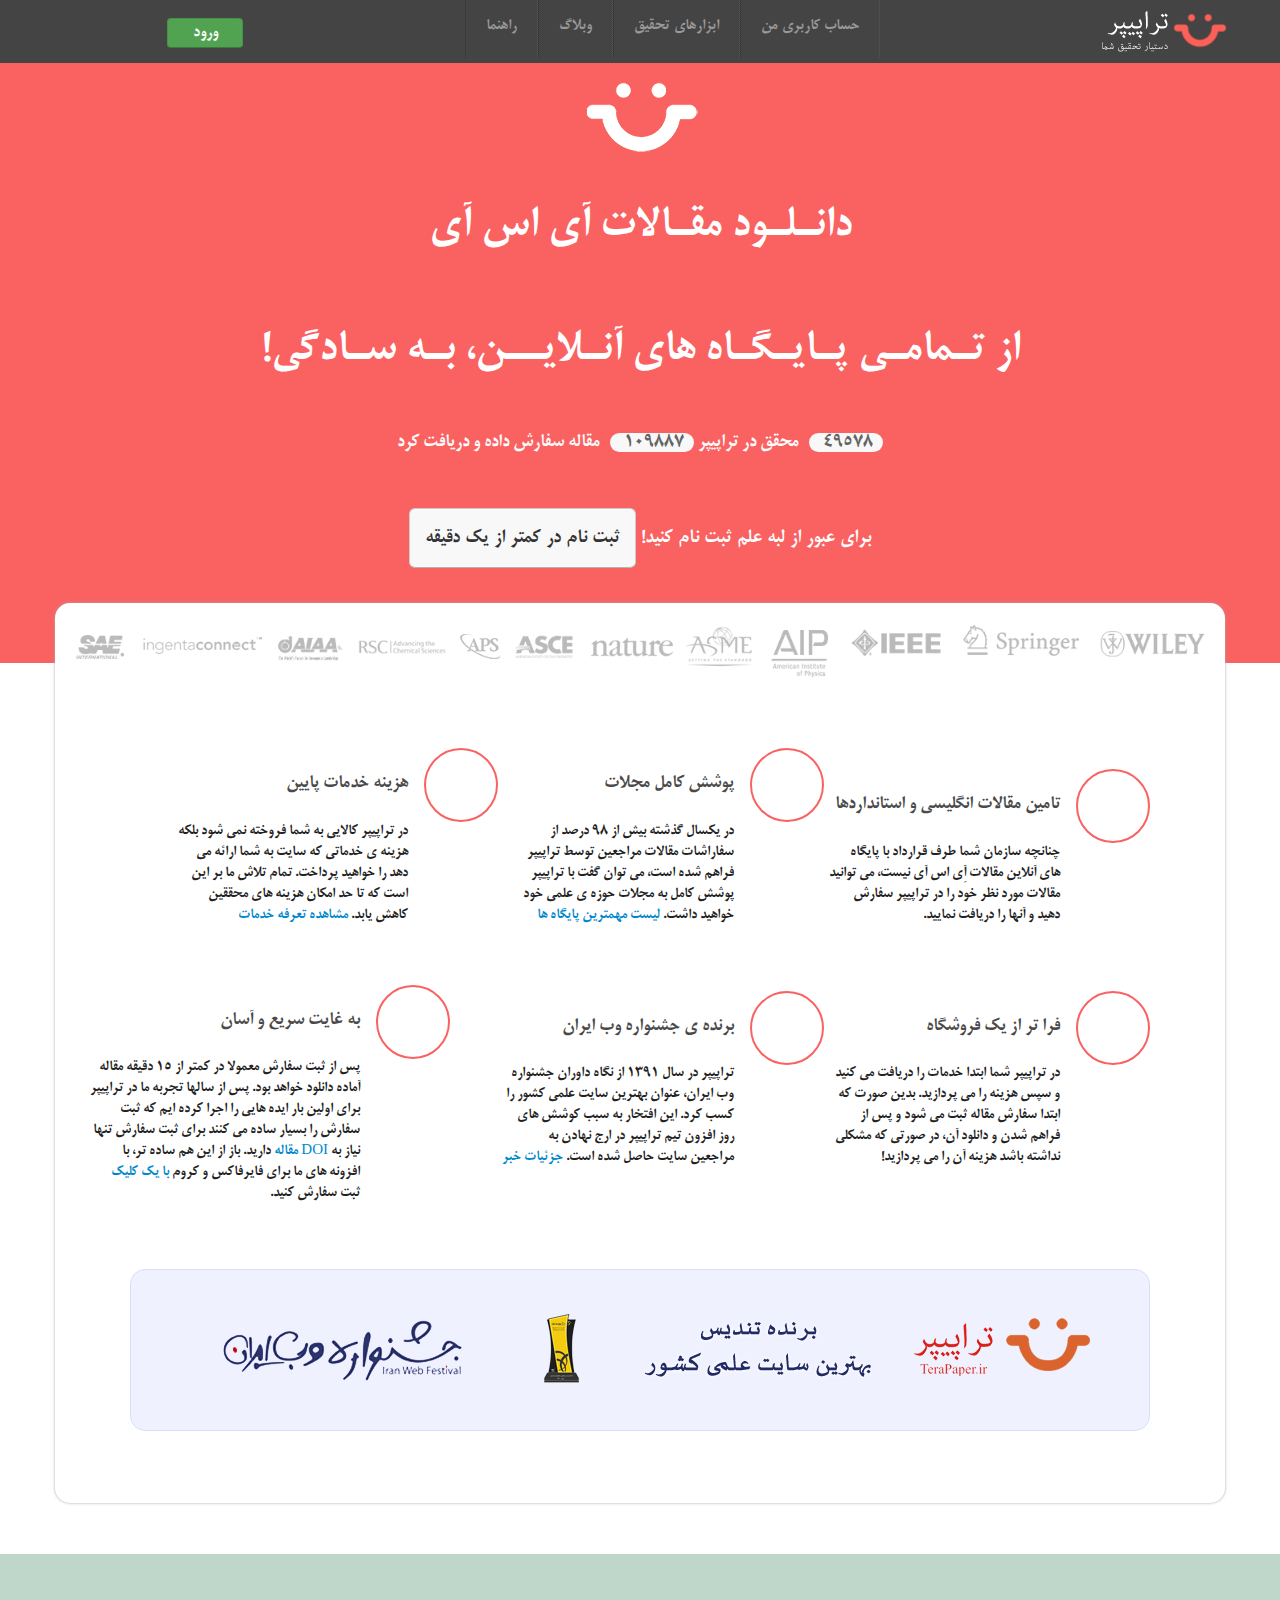
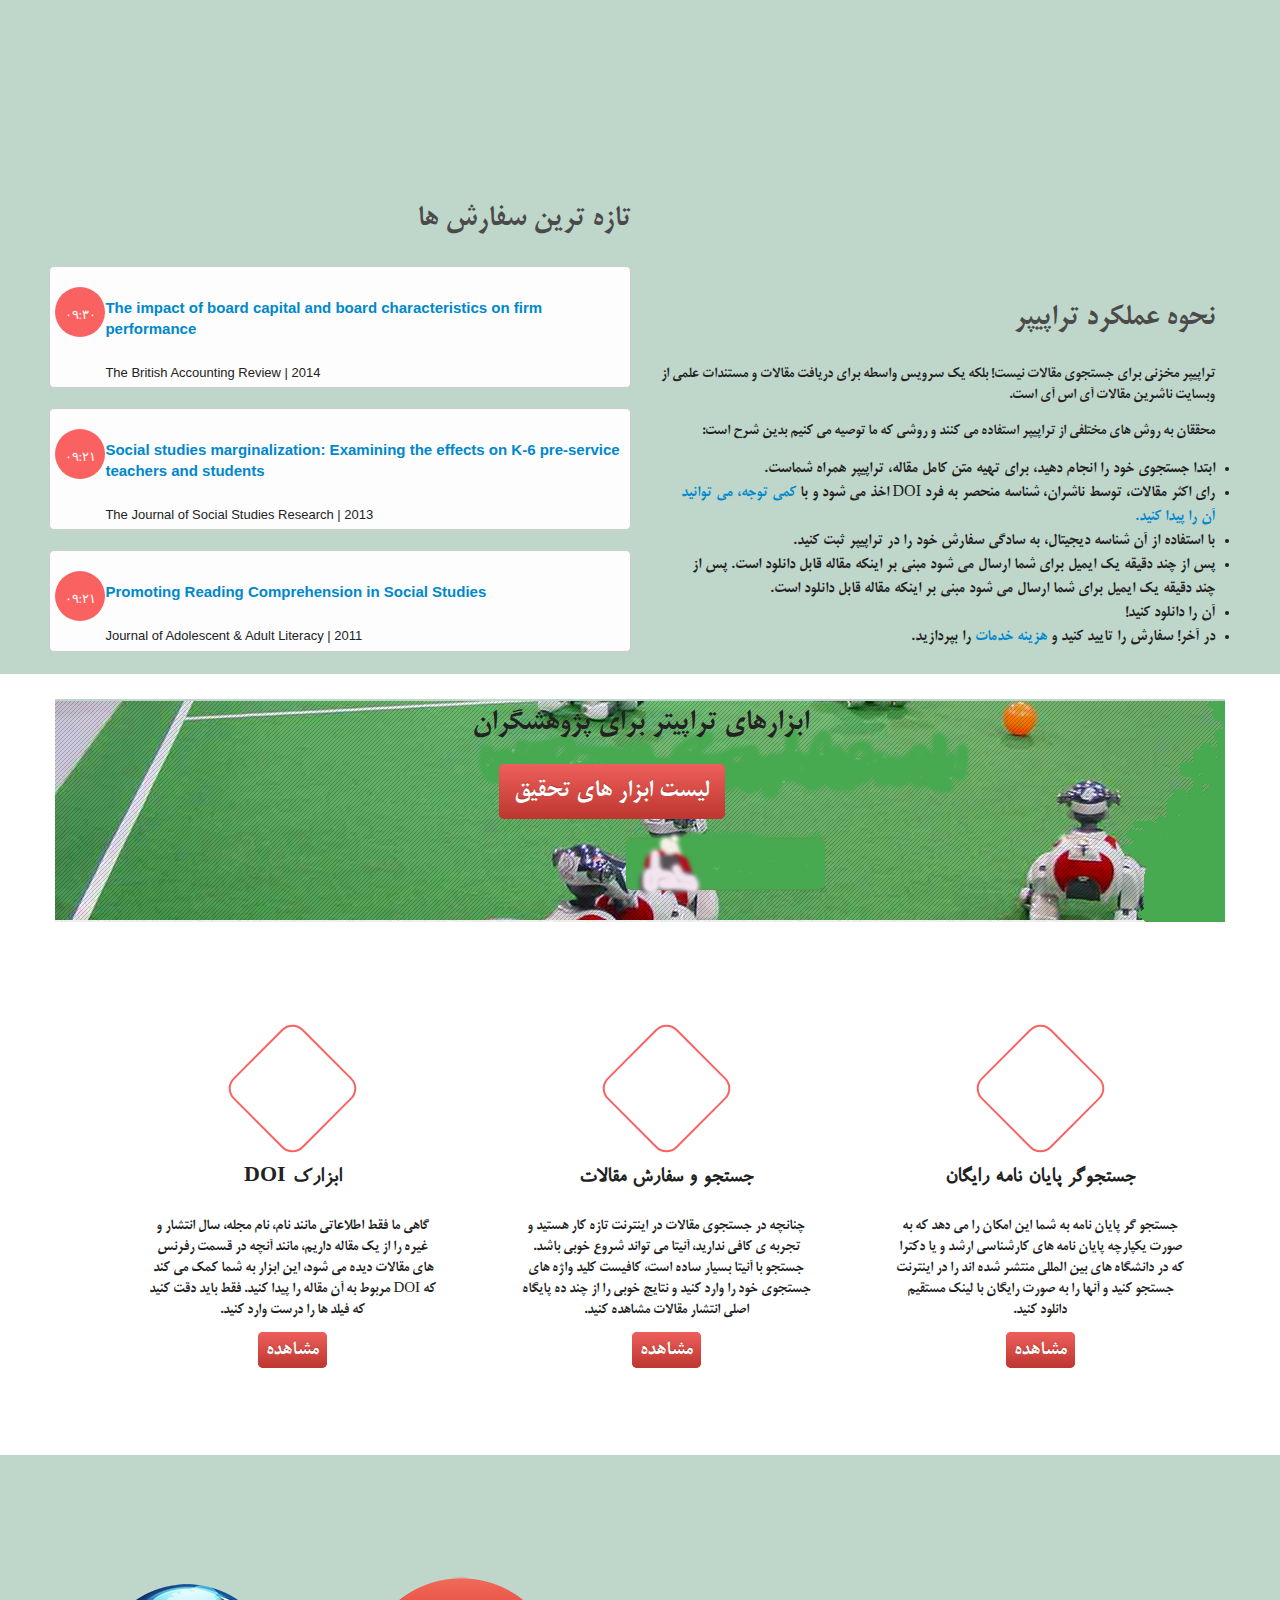
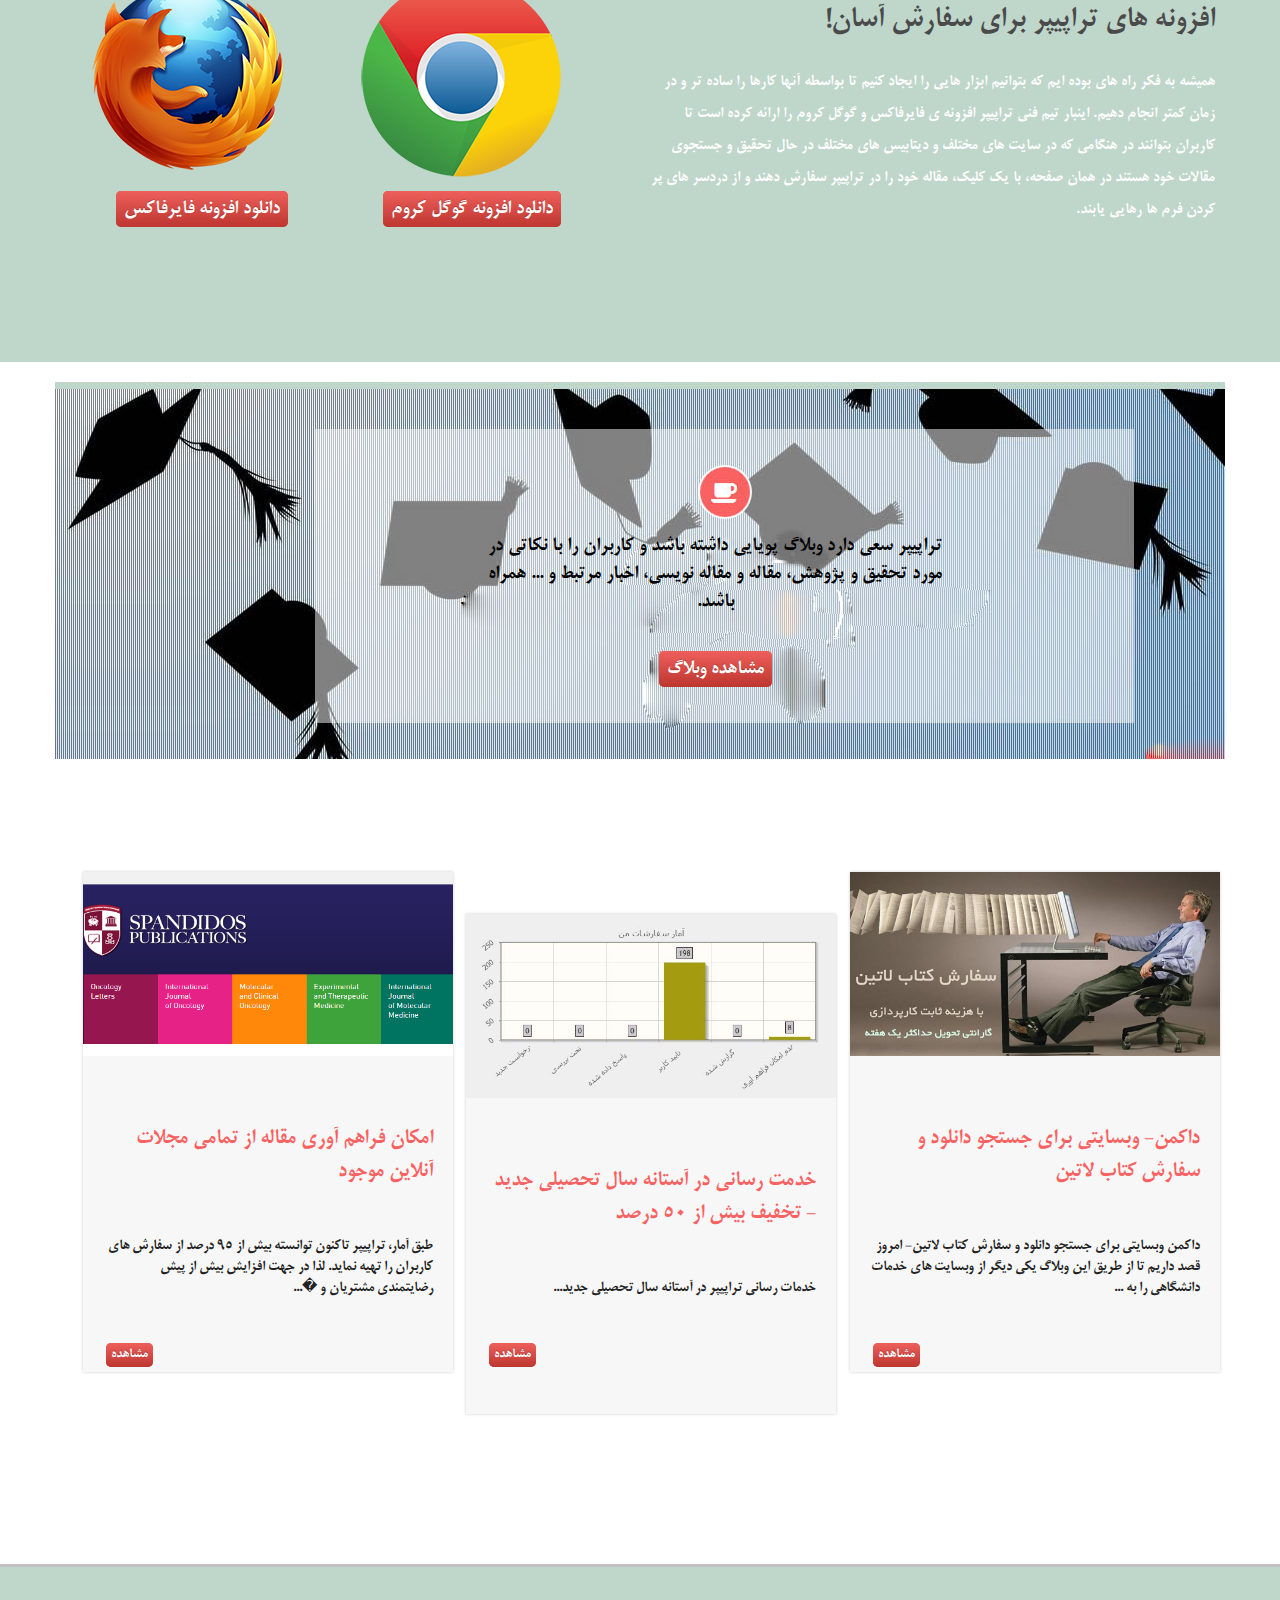
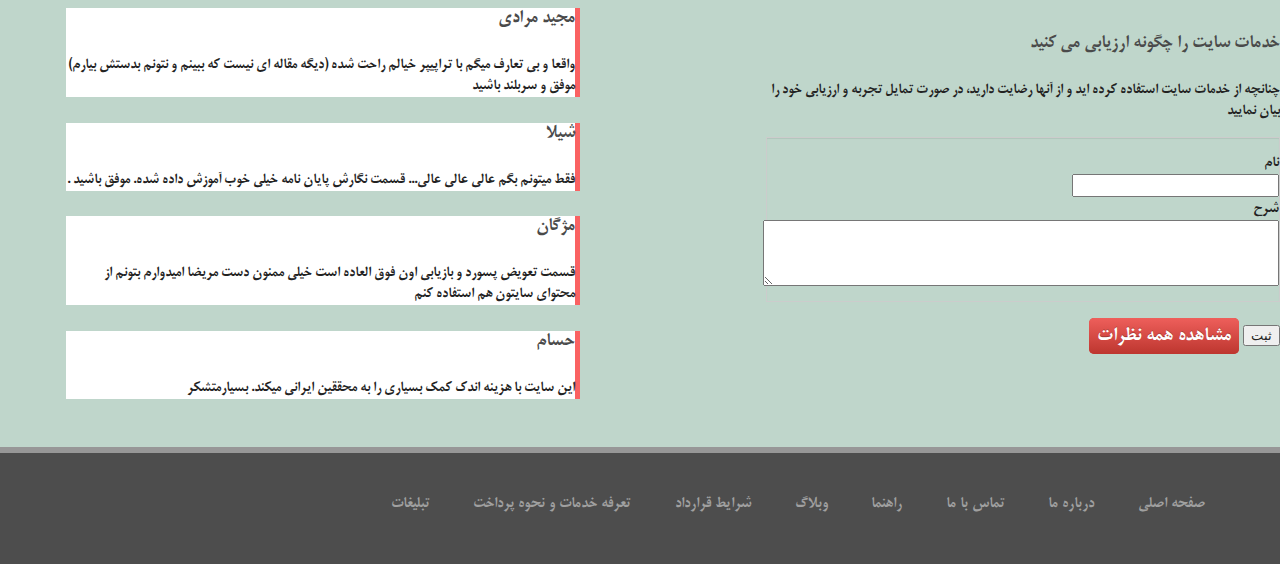
<file: site1/index.html>
﻿<!DOCTYPE html>
<!--[if lt IE 7]>      <html class="no-js lt-ie9 lt-ie8 lt-ie7"> <![endif]-->
<!--[if IE 7]>         <html class="no-js lt-ie9 lt-ie8"> <![endif]-->
<!--[if IE 8]>         <html class="no-js lt-ie9"> <![endif]-->
<!--[if gt IE 8]><!--> <html class="no-js"> <!--<![endif]-->
    <head>
        <meta charset="utf-8">
        <meta http-equiv="X-UA-Compatible" content="IE=edge">
        <title>تراپیپر</title>
        <meta name="description" content="">
        <meta name="viewport" content="width=device-width, initial-scale=1">

        <!-- Place favicon.ico and apple-touch-icon.png in the root directory -->

        <link rel="stylesheet" href="css/normalize.css">
        <link rel="stylesheet" href="css/main.css">
        <link rel="stylesheet" href="css/font.css">
        <link rel="stylesheet" href="css/style.css">
        <script src="js/vendor/modernizr-2.6.2.min.js"></script>
    </head>

    <body>
        <!--[if lt IE 7]>
            <p class="browsehappy">You are using an <strong>outdated</strong> browser. Please <a href="http://browsehappy.com/">upgrade your browser</a> to improve your experience.</p>
        <![endif]-->

        <!-- Add your site or application content here -->
 



        <script src="//ajax.googleapis.com/ajax/libs/jquery/1.10.2/jquery.min.js"></script>
        <script>window.jQuery || document.write('<script src="js/vendor/jquery-1.10.2.min.js"><\/script>')</script>
        <script src="js/plugins.js"></script>
        <script src="js/main.js"></script>

        <!-- Google Analytics: change UA-XXXXX-X to be your site's ID. -->
        <script>
            (function(b,o,i,l,e,r){b.GoogleAnalyticsObject=l;b[l]||(b[l]=
            function(){(b[l].q=b[l].q||[]).push(arguments)});b[l].l=+new Date;
            e=o.createElement(i);r=o.getElementsByTagName(i)[0];
            e.src='//www.google-analytics.com/analytics.js';
            r.parentNode.insertBefore(e,r)}(window,document,'script','ga'));
            ga('create','UA-XXXXX-X');ga('send','pageview');
        </script>
        
        
        <!--HEADER-->
        <div class="row">
            <div class="col-md-12">
            </div>
        </div>
        <section id="navbar" class="navbar">
            <header class="header" style="background-color: #444;">
                <section class="logo">
                    <section class="logos">
                        <a href="#">
                            <img src="img/terapaper-logo-1.png">
                        </a>
                    </section>
                    <section class="rf">
                    </section>
                </section>
                <section class="menu">
                    <ul id="nav">
                        <li>
                            <a href="#">حساب کاربری من</a>
                        </li>
                        <li>
                            <a href="#">ابزارهای تحقیق</a>
                        </li>
                        <li>
                            <a href="#">وبلاگ</a>
                        </li>
                        <li>
                            <a href="#">راهنما</a>
                        </li>
                    </ul>
                </section>
                <section class="login">
                    <a href="#">ورود</a>
                </section>
            </header>
        </section>
        <!--HEADER-->
        <!--slide1 start-->
        <section style="background: #FA6262; height: 600px; "  class="slides">
            <section class="in">
                <section class="log">
                    <img src="img/tera.png">
                </section>
                <section class="title">
                    <h1>
                        دانـلـود مقـالات آی اس آی 
                        <br></br>
                        از تـمامـی پـایـگـاه های آنـلایــن، بـه سـادگی!
                    </h1>
                </section>
                <h2>
                    <span class="digit">
                        ۴٩۵٧٨
                    </span>
                    محقق در تراپیپر 
                    <span class="digit">
                        ١٠٩٨٨٧
                    </span>
                    مقاله سفارش داده و دریافت کرد
                </h2>
                <section>
                    <span class="text">
                        برای عبور از لبه علم ثبت نام کنید!
                    </span>
                    <a class="border" href="#">
                        ثبت نام در کمتر از یک دقیقه
                    </a>
                </section>
            </section>
        </section>
        <!--slide1 end-->
        
        <!--slide2 start-->
        <section id="slide2" class="slides">
            <section class="con">
                <section class="main">
                    <section class="logoes">
                        <img src="img/logoes.png">
                    </section>
                    <section id="inner">
                        <section class="row">
                            <section class="span4">
                                <section class="circle2">
                                    <span class="icon-key"></span>
                                </section>
                                <article class="matn">
                                    <h4>تامین مقالات انگلیسی و استانداردها</h4>
                                    <p>چنانچه سازمان شما طرف قرارداد با پایگاه های آنلاین مقالات آِی اس آی نیست، می توانید مقالات مورد نظر خود را در تراپیپر سفارش دهید و آنها را دریافت نمایید. </p>
                                </article>
                            </section>
                            <section class="span4">
                                <section class="circle2">
                                    <span class="icon-globe"></span>
                                </section>
                                <article class="matn">
                                    <h4>پوشش کامل مجلات</h4>
                                    <p>
                                        در یکسال گذشته بیش از 98 درصد از سفاراشات مقالات مراجعین توسط تراپیپر فراهم شده است، می توان گفت با تراپیپر پوشش کامل به مجلات حوزه ی علمی خود خواهید داشت.
                                        <a href="#"> لیست مهمترین پایگاه ها</a>
                                    </p>
                                </article>
                            </section>
                            <section class="span4">
                                <section class="circle2">
                                    <span class="icon-thumbs-up"></span>
                                </section>
                                <article class="matn">
                                    <h4>هزینه خدمات پایین</h4>
                                    <p>
                                        در تراپیپر کالایی به شما فروخته نمی شود بلکه هزینه ی خدماتی که سایت به شما ارائه می دهد را خواهید پرداخت. تمام تلاش ما بر این است که تا حد امکان هزینه های محققین کاهش یابد.
                                        <a href="#"> مشاهده تعرفه خدمات</a>
                                    </p>
                                </article>
                            </section>
                        </section>
                        <section class="row">
                            <section class="span4">
                                <section class="circle2">
                                    <span class="icon-superscript"></span>
                                </section>
                                <article class="matn">
                                    <h4>فرا تر از یک فروشگاه</h4>
                                    <p>در تراپیپر شما ابتدا خدمات را دریافت می کنید و سپس هزینه را می پردازید. بدین صورت که ابتدا سفارش مقاله ثبت می شود و پس از فراهم شدن و دانلود آن، در صورتی که مشکلی نداشته باشد هزینه آن را می پردازید! </p>
                                </article>
                            </section>
                            <section class="span4">
                                <section class="circle2">
                                    <span class="icon-trophy"></span>
                                </section>
                                <article class="matn">
                                    <h4>برنده ی جشنواره وب ایران</h4>
                                    <p>
                                        تراپیپر در سال 1391 از نگاه داوران جشنواره وب ایران، عنوان بهترین سایت علمی کشور را کسب کرد. این افتخار به سبب کوشش های روز افزون تیم تراپیپر در ارج نهادن به مراجعین سایت حاصل شده است.
                                        <a href="#"> جزئیات خبر</a>
                                    </p>
                                </article>
                            </section>
                            <section class="span9">
                                <section class="circle2">
                                    <span class="icon-rocket"></span>
                                </section>
                                <article class="matn">
                                    <h4>به غایت سریع و آسان</h4>
                                    <p>
                                        پس از ثبت سفارش معمولا در کمتر از 15 دقیقه مقاله آماده دانلود خواهد بود. پس از سالها تجربه ما در تراپیپر برای اولین بار ایده هایی را اجرا کرده ایم که ثبت سفارش را بسیار ساده می کنند برای ثبت سفارش تنها نیاز به
                                        <a href="#"> DOI مقاله</a>
                                         دارید. باز از این هم ساده تر، با افزونه های ما برای فایرفاکس و کروم
                                        <a href="#"> با یک کلیک</a>
                                        ثبت سفارش کنید. 
                                    </p>
                                </article>
                            </section>
                        </section>
                        <section class="row">
                            <section class="baner">
                                <a href="#">
                                    <img src="img/home-banner2.png">
                                </a>
                            </section>
                    </section>
                </section>
            </section>
        </section>
        <!--slide2 end-->
        
        <!--slide3 start-->
            <section id="slide3" class="slides" style="background-color: rgb(191, 214, 203);">
                <section class="con">
                    <section class="row">
                        <article class="span6">
                            <h2>
                                <span class="icon-cogs"></span>
                                نحوه عملکرد تراپیپر
                            </h2>
                            <p>
                                تراپیپر مخزنی برای جستجوی مقالات نیست! بلکه یک سرویس واسطه برای دریافت مقالات و مستندات علمی از وبسایت ناشرین مقالات آی اس آی است. 
                            </p>
                            <p>
                                محققان به روش های مختلفی از تراپیپر استفاده می کنند و روشی که ما توصیه می کنیم بدین شرح است: 
                            </p>
                            <ul>
                                <li>ابتدا جستجوی خود را انجام دهید، برای تهیه متن کامل مقاله، تراپیپر همراه شماست. </li>
                                <li>
                                    رای اکثر مقالات، توسط ناشران، شناسه منحصر به فرد DOI اخذ می شود و با 
                                    <a href="#">کمی توجه، می توانید آن را پیدا کنید. </a>
                                </li>
                                <li>با استفاده از آن شناسه دیجیتال، به سادگی سفارش خود را در تراپیپر ثبت کنید.</li>
                                <li>پس از چند دقیقه یک ایمیل برای شما ارسال می شود مبنی بر اینکه مقاله قابل دانلود است. پس از چند دقیقه یک ایمیل برای شما ارسال می شود مبنی بر اینکه مقاله قابل دانلود است. </li>
                                <li>آن را دانلود کنید! </li>
                                <li>
                                    در آخر! سفارش را تایید کنید و
                                    <a href="#">هزینه خدمات</a>
                                    را بپردازید. 
                                </li>
                            </ul>
                        </article>
                        <section class="span6">
                            <h2>
                                <span class="icon-repeat"></span>
                                 تازه ترین سفارش ها
                            </h2>
                            <section class="late">
                                <section class="row record" data-time="1415426444">
                                    <section class="circle">
                                        <p>۰۹:۳۰</p>
                                    </section>
                                    <section class="metod">
                                        <h5>
                                            <a href="#">The impact of board capital and board characteristics on firm performance</a>
                                        </h5>
                                        <p1>The British Accounting Review | 2014</p1>
                                    </section>
                                </section>
                                <section class="row record" data-time="1415425886">
                                    <section class="circle">
                                        <p>۰۹:۲۱</p>
                                    </section>
                                    <section class="metod">
                                        <h5>
                                            <a href="#">Social studies marginalization: Examining the effects on K-6 pre-service teachers and students</a>
                                        </h5>
                                        <p1>The Journal of Social Studies Research | 2013</p1>
                                    </section>
                                </section>
                                <section class="row record" data-time="1415425867">
                                    <section class="circle">
                                        <p>۰۹:۲۱</p>
                                    </section>
                                    <section class="metod">
                                        <h5>
                                            <a href="#">Promoting Reading Comprehension in Social Studies</a>
                                        </h5>
                                        <p1>Journal of Adolescent & Adult Literacy | 2011</p1>
                                    </section>
                                </section>
                            </section>
                        </section>
                    </section>
                </section>
            </section>
        <!--slide3 end-->
        
        <!--slide4 start-->
            <section id="slide4" class="slides">
                <section class="con">
                    <div class="pic">
                        <h2 class="h2">ابزارهای تراپیتر برای پژوهشگران</h2>
                        <section>
                            <a class="list" href="#">لیست ابزار های تحقیق</a>
                        </section>
                    </div>
                </section>
            </section>
        <!--slide4 end-->
        
        <!--slide5 start-->
            <section id="slide5" class="slides">
                <section class="con">
                    <section class="row">
                        <section class="span4">
                            <article class="article">
                                <section><span class="icon-book"></span></section>
                                <h3>جستجوگر پایان نامه رایگان</h3>
                                <p>جستجو گر پایان نامه به شما این امکان را می دهد که به صورت یکپارچه پایان نامه های کارشناسی ارشد و یا دکترا که در دانشگاه های بین المللی منتشر شده اند را در اینترنت جستجو کنید و آنها را به صورت رایگان با لینک مستقیم دانلود کنید. </p>
                                <a class="list1" href="#">مشاهده</a>
                            </article>
                        </section>
                        <section class="span4">
                            <article class="article">
                                <section><span class="icon-file-text"></span></section>
                                <h3>جستجو و سفارش مقالات</h3>
                                <p>چنانچه در جستجوی مقالات در اینترنت تازه کار هستید و تجربه ی کافی ندارید، آنیتا می تواند شروع خوبی باشد. جستجو با آنیتا بسیار ساده است، کافیست کلید واژه های جستجوی خود را وارد کنید و نتایج خوبی را از چند ده پایگاه اصلی انتشار مقالات مشاهده کنید. </p>
                                <a class="list1" href="#">مشاهده</a>
                            </article>
                        </section>
                        <section class="span4">
                            <article class="article">
                                <section><span class="icon-foursquare"></span></section>
                                <h3>ابزارک DOI </h3>
                                <p>گاهی ما فقط اطلاعاتی مانند نام، نام مجله، سال انتشار و غیره را از یک مقاله داریم، مانند آنچه در قسمت رفرنس های مقالات دیده می شود، این ابزار به شما کمک می کند که DOI مربوط به آن مقاله را پیدا کنید. فقط باید دقت کنید که فیلد ها را درست وارد کنید. </p>
                                <a class="list1" href="#">مشاهده</a>
                            </article>
                        </section>
                    </section>
                </section>
            </section>
        <!--slide5 end-->
        
        <!--slide6 start-->
            <section id="slide6" class="slides">
                <section class="con">
                    <section class="row">
                        <article class="span6">
                            <h2>افزونه های تراپیپر برای سفارش آسان! </h2>
                            <p>همیشه به فکر راه های بوده ایم که بتوانیم ابزار هایی را ایجاد کنیم تا بواسطه آنها کارها را ساده تر و در زمان کمتر انجام دهیم. اینبار تیم فنی تراپیپر افزونه ی فایرفاکس و گوگل کروم را ارائه کرده است تا کاربران بتوانند در هنگامی که در سایت های مختلف و دیتابیس های مختلف در حال تحقیق و جستجوی مقالات خود هستند در همان صفحه، با یک کلیک، مقاله خود را در تراپیپر سفارش دهند و از دردسر های پر کردن فرم ها رهایی یابند. </p>
                        </article>
                        <section class="span6">
                            <section class="mor">
                                <img src="img/chrome.png">
                                <br>
                                <br>
                                <a class="list1" href="#">دانلود افزونه گوگل کروم</a>
                            </section>
                            <section class="mor">
                                <img src="img/firefox.png">
                                <br>
                                <br>
                                <a class="list1" href="#">دانلود افزونه فایرفاکس</a>
                            </section>
                        </section>
                    </section>
                </section>
            </section>
        <!--slide6 end-->
        
        <!--slide7 start-->
            <section id="slide7" class="slides">
                <section class="con">
                    <section class="cont">
                        <div class="pic1">
                            <section>
                                <p class="circle3">
                                    <span class="icon-coffee"></span>
                                </p>
                            </section>
                            <h2></h2>
                            <section class="ttt">تراپیپر سعی دارد وبلاگ پویایی داشته باشد و کاربران را با نکاتی در مورد تحقیق و پژوهش، مقاله و مقاله نویسی، اخبار مرتبط و ... همراه باشد. </section>
                            <br>
                            <a class="list3" href="#">مشاهده وبلاگ</a>
                        </div>
                    </section>
                </section>
            </section>
        <!--slide7 end-->
        
        <!--slide8 start-->
            <section id="slide8" class="slides">
                <section class="con row">
                    <section class="span4 box">
                        <img src="img/730.jpg">
                        <h5 class="title">
                            <a title="داکمن- وبسایتی برای جستجو دانلود و سفارش کتاب لاتین" href="#">
                                داکمن- وبسایتی برای جستجو دانلود و سفارش کتاب لاتین
                            </a>
                        </h5>
                        <article class="port">
                            <p>داکمن  وبسایتی برای جستجو دانلود و سفارش کتاب لاتین- امروز قصد داریم تا از طریق این وبلاگ یکی دیگر از وبسایت های خدمات دانشگاهی را به ...</p>
                            <a class="list2" title="داکمن- وبسایتی برای جستجو دانلود و سفارش کتاب لاتین" href="#">مشاهده</a>
                        </article>
                    </section>
                    <section class="span4 box">
                        <img src="img/731.jpg">
                        <h5 class="title">
                            <a title="خدمت رسانی در آستانه سال تحصیلی جدید - تخفیف بیش از ۵۰ درصد" href="#">
                                خدمت رسانی در آستانه سال تحصیلی جدید - تخفیف بیش از ۵۰ درصد
                            </a>
                        </h5>
                        <article class="port">
                            <p>خدمات رسانی تراپیپر در آستانه سال تحصیلی جدید...</p>
                            <a class="list2" title="خدمت رسانی در آستانه سال تحصیلی جدید - تخفیف بیش از ۵۰ درصد" href="#">مشاهده</a>
                        </article>
                    </section>
                    <section class="span4 box">
                        <img src="img/713.png">
                        <h5 class="title">
                            <a title="امکان فراهم آوری مقاله از تمامی مجلات آنلاین موجود" href="#">
                                امکان فراهم آوری مقاله از تمامی مجلات آنلاین موجود
                            </a>
                        </h5>
                        <article class="port">
                            <p>طبق آمار، تراپیپر تاکنون توانسته بیش از ۹۵ درصد از سفارش های کاربران را تهیه نماید. لذا در جهت افزایش بیش از پیش رضایتمندی مشتریان و �...</p>
                            <a class="list2" title="امکان فراهم آوری مقاله از تمامی مجلات آنلاین موجود" href="#">مشاهده</a>
                        </article>
                    </section>
                </section>
            </section>
        <!--slide8 end-->
        
        <!--slide9 start-->
        <section id="slide9" class="slides">
            <section class="row">
                <section class="span5">
                    <h4>خدمات سایت را چگونه ارزیابی می کنید</h4>
                    <p>چنانچه از خدمات سایت استفاده کرده اید و از آنها رضایت دارید، در صورت تمایل تجربه و ارزیابی خود را بیان نمایید</p>
                    <section class="nazar">
                        <form id="n_form" class="form" name="n_form" accept-charset="utf-8" method="post" action="#">
                            <section id="form">
                                <p>
                                    نام
                                    <br>
                                    <input type="text" name="title">
                                    <br>
                                    شرح
                                    <br>
                                    <textarea id="pmcont" class="btn-block" style="height: 60px; resize: vertical;" name="content"></textarea>
                                </p>
                            </section>
                        </form>
                        <input type="hidden" value="1" name="category">
                        <input class="btn" type="submit" value="ثبت" name="submit">
                        <a class="list1" target="_blank" href="http://www.terapaper.com/pyromonial">
                            مشاهده همه نظرات
                        </a>
                    </section>
                </section>
                <section class="span7">
                    <section class="nazarat">
                        <h4>مجید مرادی</h4>
                        <p>واقعا و بی تعارف میگم با تراپیپر خیالم راحت شده (دیگه مقاله ای نیست که ببینم و نتونم بدستش بیارم) موفق و سربلند باشید </p>
                    </section>
                    <section class="nazarat">
                        <h4>شیلا</h4>
                        <p>فقط میتونم بگم عالی عالی عالی... قسمت نگارش پایان نامه خیلی خوب آموزش داده شده. موفق باشید . </p>
                    </section>
                    <section class="nazarat">
                        <h4>مژگان</h4>
                        <p>قسمت تعویض پسورد و بازیابی اون فوق العاده است خیلی ممنون دست مریضا امیدوارم بتونم از محتوای سایتون هم استفاده کنم </p>
                    </section>
                    <section class="nazarat">
                        <h4>حسام</h4>
                        <p>    این سایت با هزینه اندک کمک بسیاری را به محققین ایرانی میکند. بسیارمتشکر </p>
                    </section>
                </section>
            </section>
        </section>
        <!--slide9 end-->

        <!--FOOTER-->
            <section id="footer">
                <section class="con">
                    <ul>
                        <li>
                            <a href="#">صفحه اصلی</a>
                        </li>
                        <li>
                            <a href="#">درباره ما</a>
                        </li>
                        <li>
                            <a href="#">تماس با ما</a>
                        </li>
                        <li>
                            <a href="#">راهنما</a>
                        </li>
                        <li>
                            <a href="#">وبلاگ</a>
                        </li>
                        <li>
                            <a href="#">شرایط قرارداد</a>
                        </li>
                        <li>
                            <a href="#">تعرفه خدمات و نحوه پرداخت</a>
                        </li>
                        <li>
                            <a href="#">تبلیغات</a>
                        </li>
                    </ul>
                </section>
            </section>
        <!--FOOTER-->
    </body>
</html>
</file>
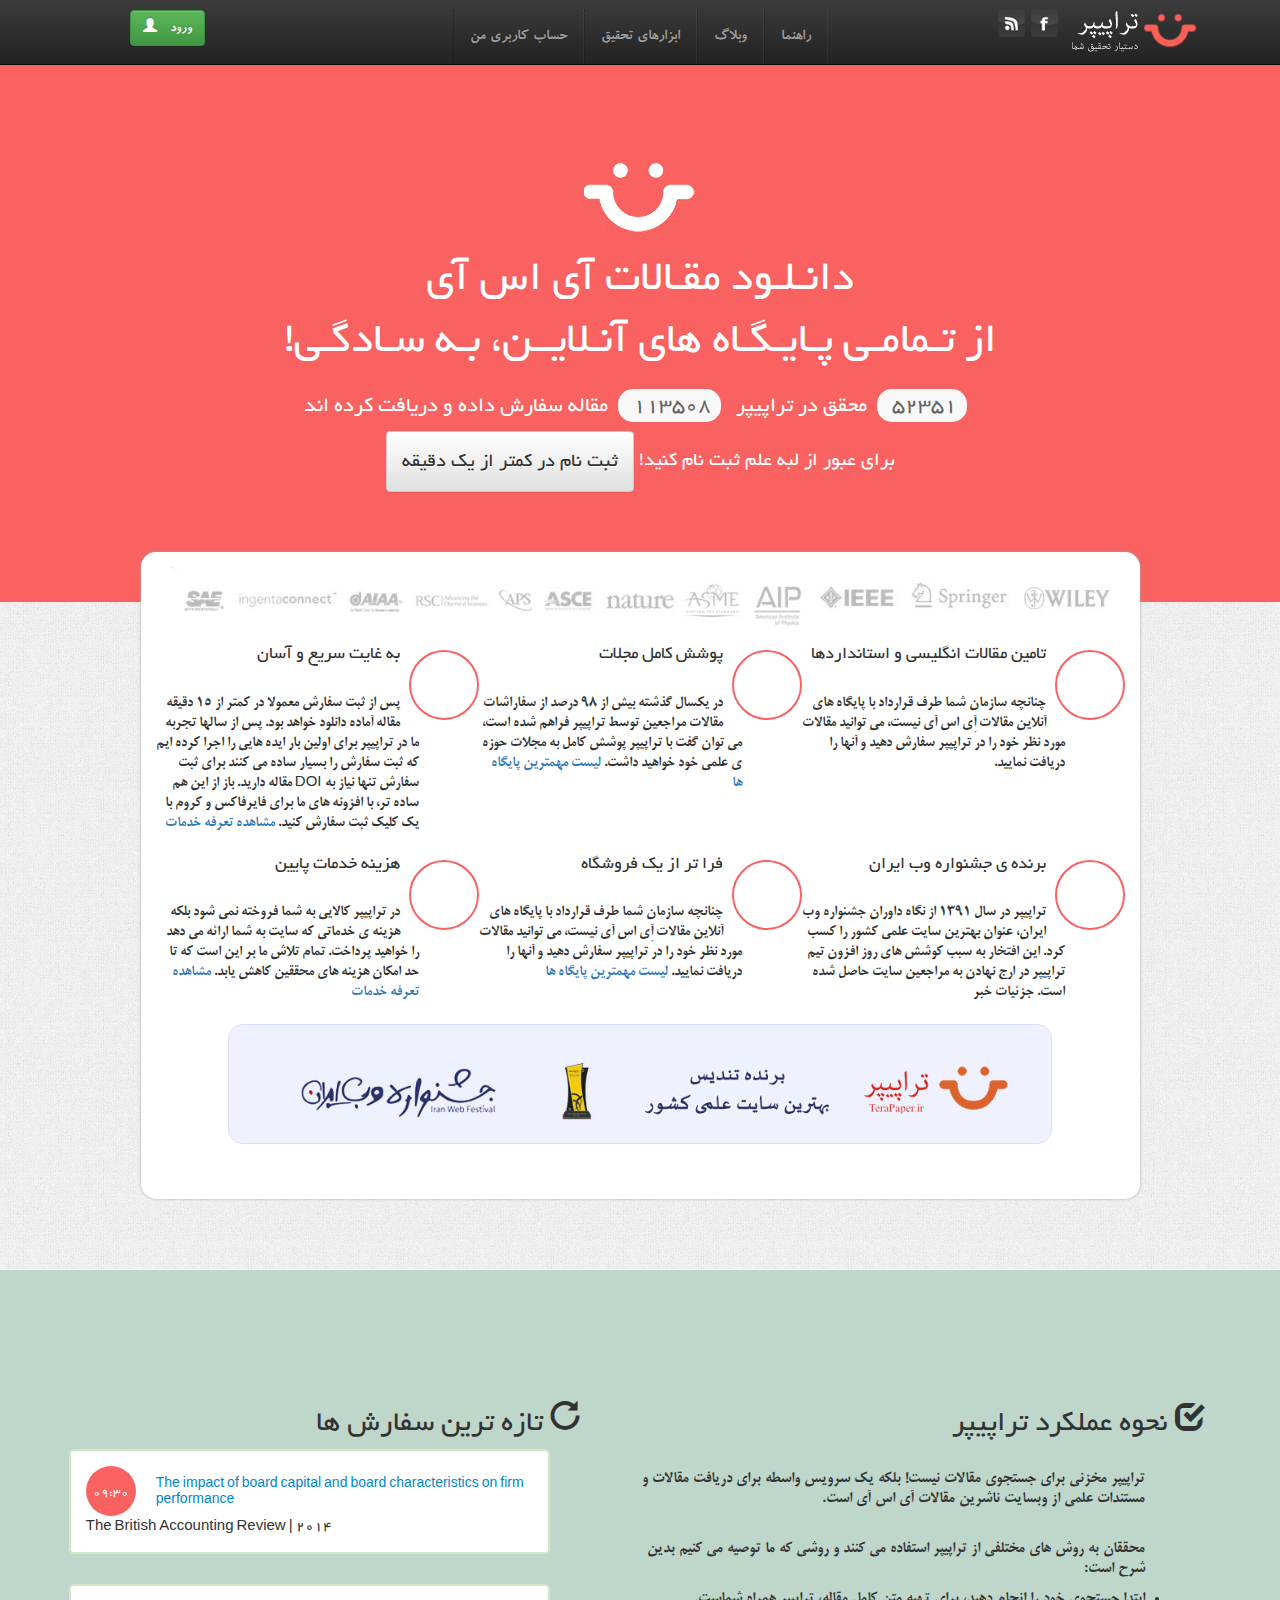
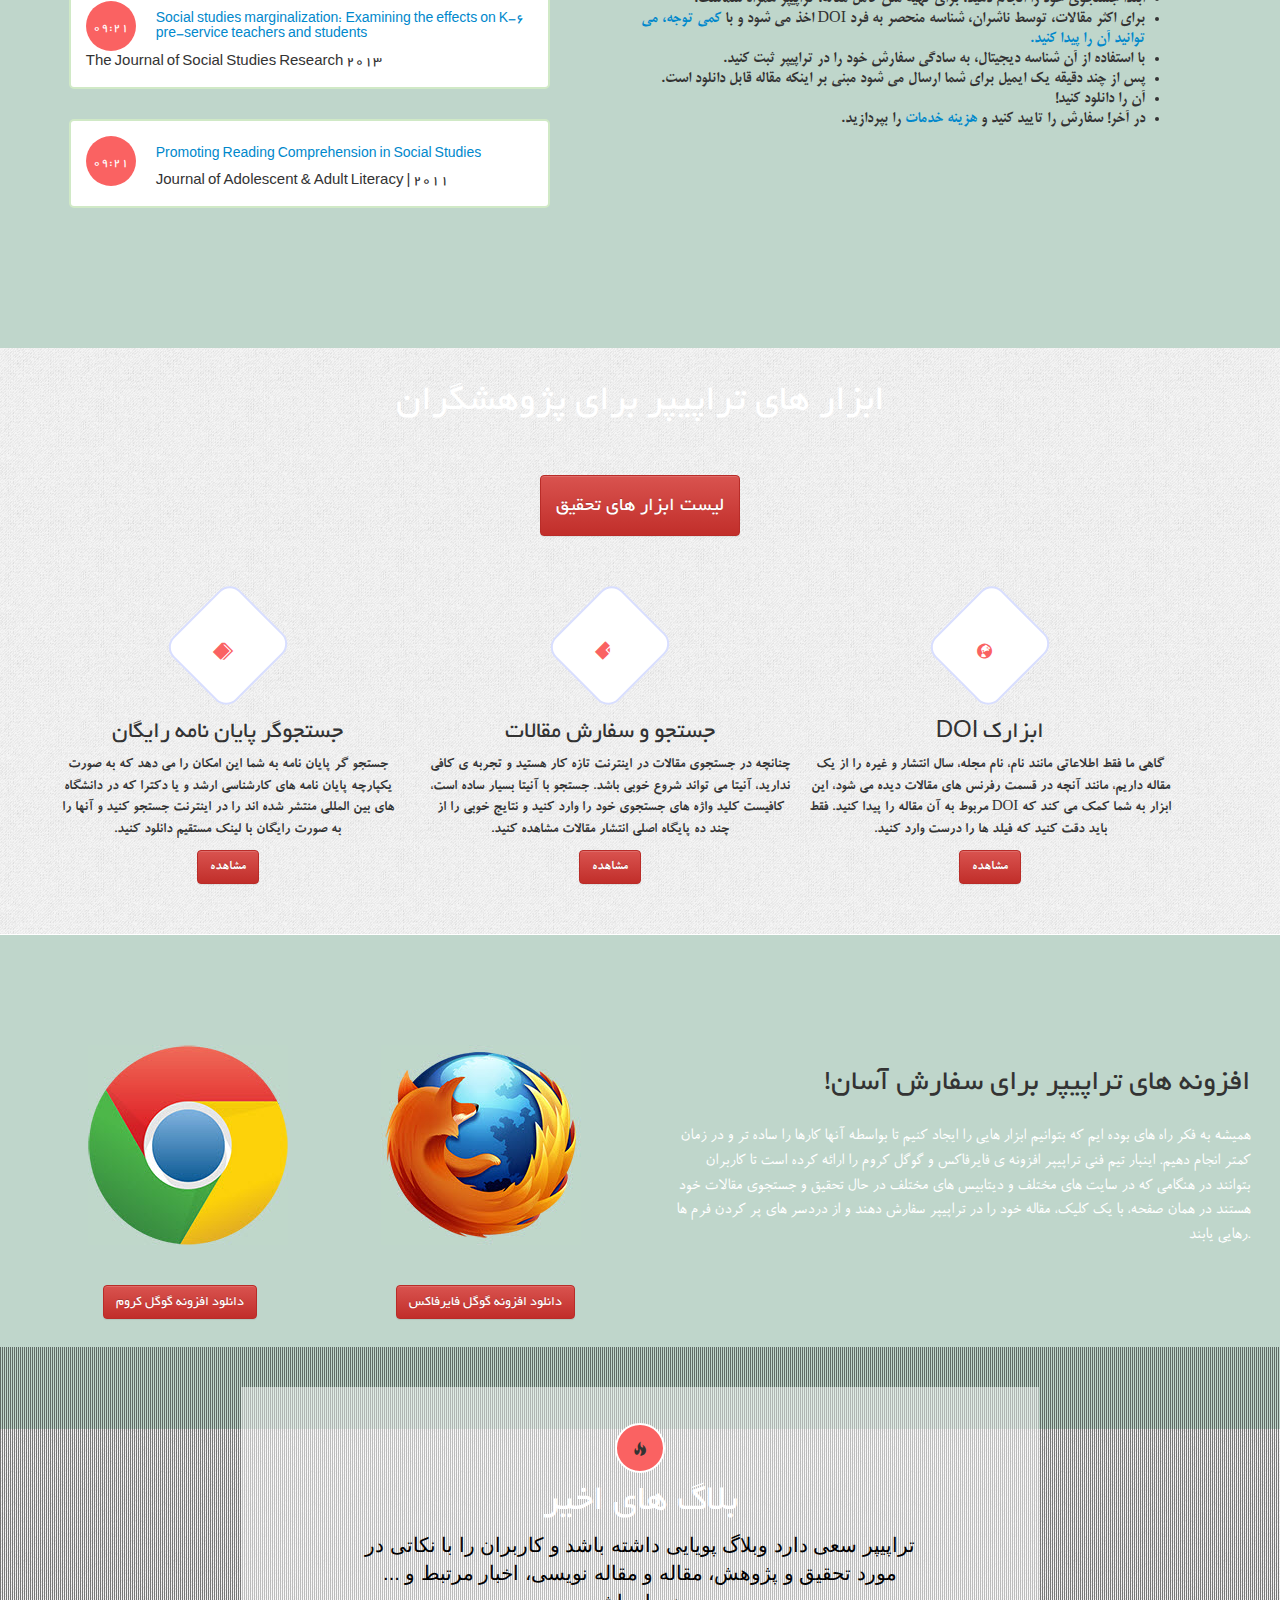
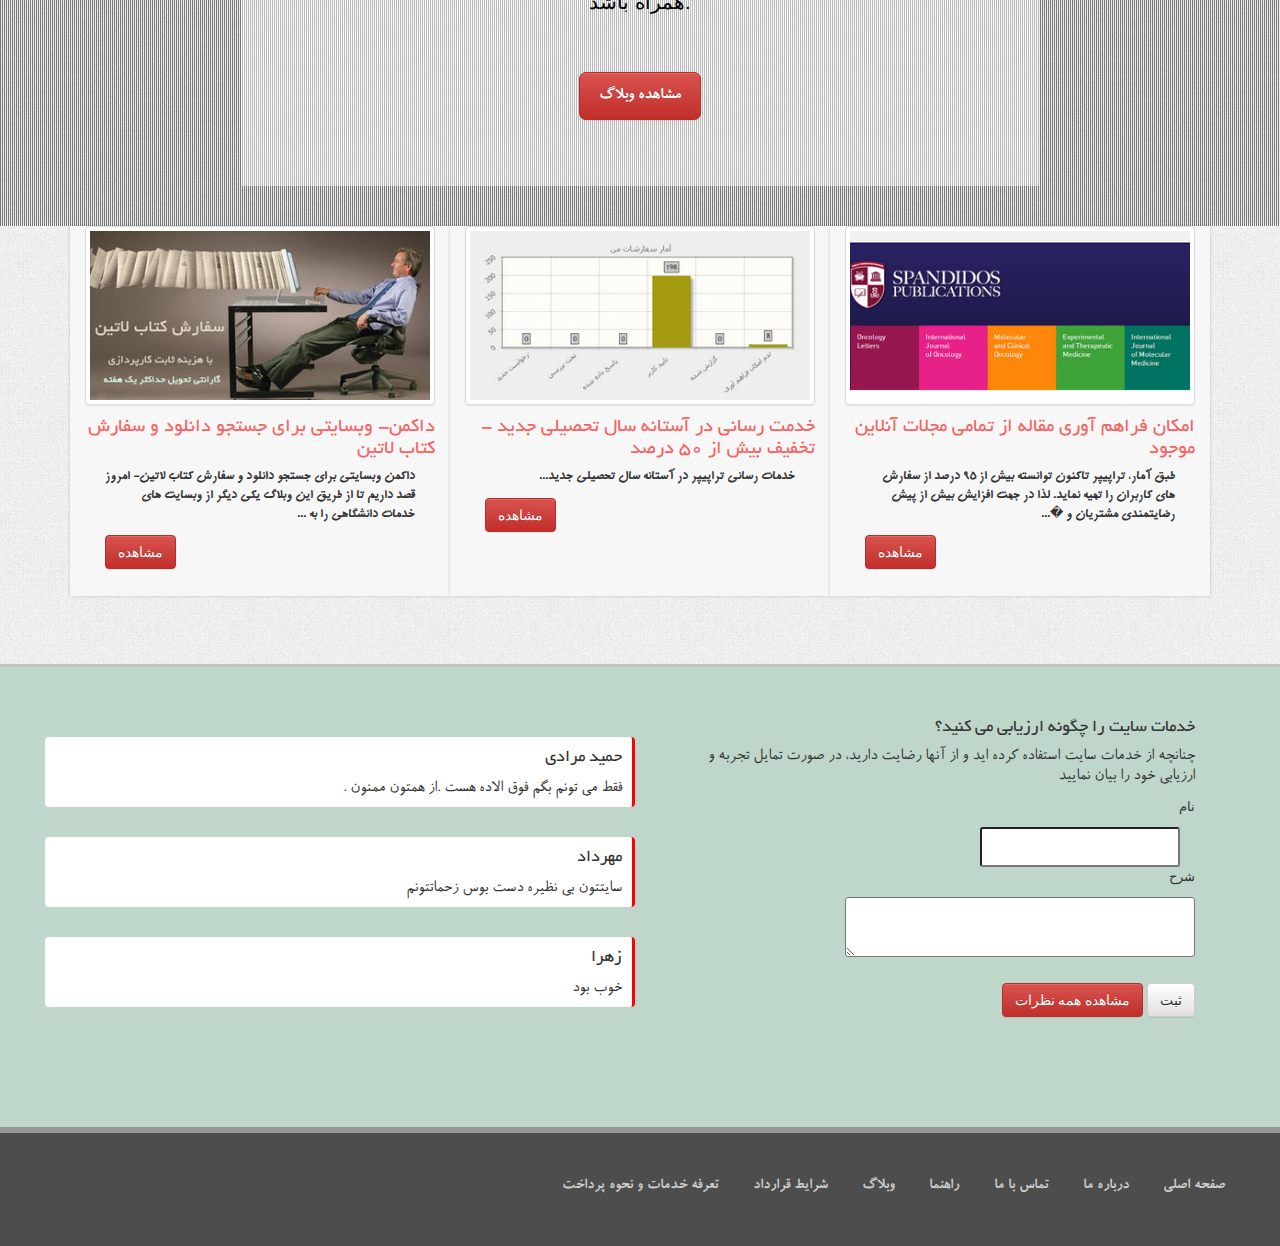
<file: site2/index.html>
<!DOCTYPE html>
<html xmlns="http://www.w3.org/1999/html" xmlns="http://www.w3.org/1999/html" xmlns="http://www.w3.org/1999/html">
<head>
    <link href="css/bootstrap.css" rel="stylesheet" type="text/css">
    <link href="css/bootstrap-theme.css" rel="stylesheet" type="text/css">
    <link href="css/style.css" rel="stylesheet" type="text/css">
    <link href="css/font.css" rel="stylesheet" type="text/css">
    <meta charset="UTF-8">
    <meta name="viewport" content="width=device-width, initial-scale=1">
    <title>تراپیپر</title>
</head>
<body>

<!--HEADER-->
    <nav class="navbar navbar-inverse navbar-fixed-top col-md-12 col-sm-12 col-xs-12 ">
        <section class="container-fluid">
            <section class="navbar-header pull-right">
                <img class="hidden-xs" src="img/terapaper-logo-1.png"/>
                <section id="syndicate" >
                    <a class="rss hidden-xs hidden-sm" target="_blank" title="تراپیپر RSS" href="#"></a>
                    <a class="facebook hidden-xs " target="_blank" title="لایک در فیسبوک" href="#"></a>
                </section>
            </section>
            <section>
                <ul class="nav nav2 navbar-nav col-md-8 col-sm-6 col-xs-12" style="margin-right:150px; direction: rtl">
                    <li><a href="#">راهنما</a> </li>
                    <li><a href="#">وبلاگ</a> </li>
                    <li><a href="#">ابزارهای تحقیق</a> </li>
                    <li><a href="#">حساب کاربری من</a> </li>
                    <button type="button" class="btn btn-success pull-left" style="margin:10px 10px 10px 100px;font-family:RoyaBold ">
ورود
                        <span class="glyphicon glyphicon-user" style="padding-right: 10px"></span>
                    </button>
                </ul>
            </section>
        </section>
    </nav>
<!--HEADER-->

<!--slide1 start-->
    <section class="row">
        <section class="col-md-12">
            <section id="slide1" class="col-md-12">
                <section class="home-padding">
                    <section class="bigrow">
                        <section>
                            <br/>
                            <br/>
                            <img src="img/5.jpg"/>
                            <h1>
                    دانـلـود مقـالات آی اس آی
                                <br/>
            از تـمامـی پـایـگـاه های آنـلایــن، بـه سـادگـی!
                            </h1>
                        </section>
                        <h2>
                            <span class="digit">
                                ۵٢٣۵١
                            </span>
                            محقق در تراپیپر
                            <span class="digit">
                                ١١٣۵٠٨
                            </span>
                             مقاله سفارش داده و دریافت کرده اند
                        </h2>
                        <section style="direction: rtl">
                            <span class="big-text">
    برای عبور از لبه علم ثبت نام کنید!
                            </span>
                            <a class="btn btn-default big-btn " href="#">
    ثبت نام در کمتر از یک دقیقه
                            </a>
                        </section>
                    </section>
                </section>
            </section>
        </section>
    </section>
<!--slide1 end-->

<!--slide2 start-->
    <section class="container">
        <section class="col-md-12">
            <section class="mpart">
                <section class="logoes">
                    <img src="img/tool.jpg" width="1000px" class="col-md-12 col-sm-12 col-xs-12"/>
                </section>
                <section class="container-fluid">
                    <section class="col-sm-4 pull-right">
                        <section class="row">
                            <section class="">
                                <section class="circle2">
                                    <span class="key"></span>
                                </section>
                                <article class="text Yekan">
                                    <h4>
    تامین مقالات انگلیسی و استانداردها
                                    </h4>
                                    <p class="Mitra">
                            چنانچه سازمان شما طرف قرارداد با پایگاه های آنلاین مقالات آِی اس آی نیست، می توانید مقالات مورد نظر خود را در تراپیپر سفارش دهید و آنها را دریافت نمایید.
                                    </p>
                                </article>
                            </section>
                        </section>
                    </section>
                    <section class="col-sm-4 pull-right">
                        <section class="row">
                            <section class="">
                                <section class="circle2">
                                    <span class="key2"></span>
                                </section>
                                <article class="text Yekan">
                                    <h4>
    پوشش کامل مجلات
                                    </h4>
                                    <p class="Mitra">
                         در یکسال گذشته بیش از 98 درصد از سفاراشات مقالات مراجعین توسط تراپیپر فراهم شده است، می توان گفت با تراپیپر پوشش کامل به مجلات حوزه ی علمی خود خواهید داشت.
                                        <a href="#">
      لیست مهمترین پایگاه ها
                                        </a>
                                    </p>
                                </article>
                            </section>
                        </section>
                    </section>
                    <section class="col-sm-4 pull-right">
                        <section class="row">
                            <section class="">
                                <section class="circle2">
                                    <a> <span class="key3"></span></a>
                                </section>
                                <article class="text Yekan">
                                    <h4>
 به غایت سریع و آسان
                                    </h4>
                                    <p class="Mitra">
پس از ثبت سفارش معمولا در کمتر از 15 دقیقه مقاله آماده دانلود خواهد بود. پس از سالها تجربه ما در تراپیپر برای اولین بار ایده هایی را اجرا کرده ایم که ثبت سفارش را بسیار ساده می کنند برای ثبت سفارش تنها نیاز به DOI مقاله دارید. باز از این هم ساده تر، با افزونه های ما برای فایرفاکس و کروم با یک کلیک ثبت سفارش کنید.
                                        <a href="#"> مشاهده تعرفه خدمات</a>
                                    </p>
                                </article>
                            </section>
                        </section>
                    </section>
                </section>
                <section class="container-fluid">
                    <section class="col-sm-4 pull-right">
                        <section class="row">
                            <section class="">
                                <section class="circle2">
                                    <span class="key"></span>
                                </section>
                                <article class="text Yekan">
                                    <h4>
 برنده ی جشنواره وب ایران
                                    </h4>
                                    <p class="Mitra">
تراپیپر در سال 1391 از نگاه داوران جشنواره وب ایران، عنوان بهترین سایت علمی کشور را کسب کرد. این افتخار به سبب کوشش های روز افزون تیم تراپیپر در ارج نهادن به مراجعین سایت حاصل شده است. جزئیات خبر
                                    </p>
                                </article>
                            </section>
                        </section>
                    </section>
                    <section class="col-sm-4 pull-right">
                        <section class="row">
                            <section class="">
                                <section class="circle2">
                                    <span class="key2"></span>
                                </section>
                                <article class="text Yekan">
                                    <h4>
 فرا تر از یک فروشگاه
                                    </h4>
                                    <p class="Mitra">
چنانچه سازمان شما طرف قرارداد با پایگاه های آنلاین مقالات آِی اس آی نیست، می توانید مقالات مورد نظر خود را در تراپیپر سفارش دهید و آنها را دریافت نمایید.
                                        <a href="#">
      لیست مهمترین پایگاه ها
                                        </a>
                                    </p>
                                </article>
                            </section>
                        </section>
                    </section>
                    <section class="col-sm-4 pull-right">
                        <section class="row">
                            <section class="">
                                <section class="circle2">
                                    <a> <span class="key3"></span></a>
                                </section>
                                <article class="text Yekan">
                                    <h4>
                        هزینه خدمات پایین
                                    </h4>
                                    <p class="Mitra">
                                             در تراپیپر کالایی به شما فروخته نمی شود بلکه هزینه ی خدماتی که سایت به شما ارائه می دهد را خواهید پرداخت. تمام تلاش ما بر این است که تا حد امکان هزینه های محققین کاهش یابد.
                                             <a href="#">
مشاهده تعرفه خدمات
                                             </a>
                                    </p>
                                </article>
                            </section>
                        </section>
                    </section>
                </section>
                <section class="row">
                    <section class="baner">
                        <a href="#"><img src="img/4.jpg" class="col-sm-12 col-md-12 col-xs-12"/></a>
                    </section>
                </section>
            </section>
        </section>
    </section>
<!--slide2 end-->

<!--slide3 start-->
    <section class="row">
        <section class="col-md-12">
            <section class="slides">
                <section class="container-fluid">
                    <section class="col-sm-6 pull-right">
                        <section class="row">
                            <article class="text Yekan">
                                <h2>
                                    <span class="glyphicon glyphicon-check"></span>
                                                      نحوه عملکرد تراپیپر
                                </h2>
                                <ul>
                                    <p>
                        تراپيپر مخزني براي جستجوي مقالات نيست! بلکه يک سرويس واسطه براي دريافت مقالات و مستندات علمي از وبسايت ناشرين مقالات آي اس آي است.
                                    </p>
                                    <p>
                        محققان به روش هاي مختلفي از تراپيپر استفاده مي کنند و روشي که ما توصيه مي کنيم بدين شرح است:
                                    </p>
                                    <li>
                            ابتدا جستجوي خود را انجام دهيد، براي تهيه متن کامل مقاله، تراپيپر همراه شماست.
                                    </li>
                                    <li>
                            براي اکثر مقالات، توسط ناشران، شناسه منحصر به فرد DOI اخذ مي شود و با
                                        <a href="#">کمي توجه، مي توانيد آن را پيدا کنيد.</a>
                                    </li>
                                    <li>
                            با استفاده از آن شناسه ديجيتال، به سادگي سفارش خود را در تراپيپر ثبت کنيد.
                                    </li>
                                    <li>
                            پس از چند دقيقه يک ايميل براي شما ارسال مي شود مبني بر اينکه مقاله قابل دانلود است.
                                    </li>
                                    <li>
                            آن را دانلود کنيد!
                                    </li>
                                    <li>
                            در آخر! سفارش را تاييد کنيد و
                                        <a href="#"> هزينه خدمات</a>
                        را بپردازيد.
                                    </li>
                                </ul>
                            </article>
                        </section>
                    </section>
                    <section class="col-sm-4 pull-right">
                        <section class="row">
                            <article class="text Yekan">
                                <h2>
                                    <span class="glyphicon glyphicon-repeat"></span>
                        تازه ترين سفارش ها
                                </h2>
                                <section class="container">
                                    <article class="span12 col-sm-9 col-xs-12 pull-right">
                                        <article class="laterow col-sm-7 col-xs-9 pull-right">
                                            <article class="cir">
                                                <p>
                                                     ۰۹:۳۰
                                                </p>
                                            </article>
                                            <article class="mdata">
                                                <h5>
                                                    <a href="#">The impact of board capital and board characteristics on firm performance</a>
                                                </h5>
                                                <span>
                                    The British Accounting Review
                                                </span>
                                       |
                                                <span>
                                             2014
                                                </span>
                                            </article>
                                        </article>
                                    </article>
                                    <article class="span12 col-sm-9 col-xs-12 pull-right">
                                        <article class="laterow col-sm-7 col-xs-9 pull-right">
                                            <article class="cir">
                                                <p>
۰۹:۲۱
                                                </p>
                                            </article>
                                            <article class="mdata">
                                                <h5>
                                                    <a href="#">Social studies marginalization: Examining the effects on K-6 pre-service teachers and students</a>

                                                </h5>
                                                <span>
                                            The Journal of Social Studies Research
                                                </span>
                                                <span>
                                            2013
                                                </span>
                                            </article>
                                        </article>
                                    </article>
                                    <article class="span12 col-sm-9 col-xs-12 pull-right">
                                        <article class="laterow col-sm-7 col-xs-9 pull-right">
                                            <article class="cir">
                                                <p>
۰۹:۲۱
                                                </p>
                                            </article>
                                            <article class="mdata">
                                                <h5>
                                                    <a href="#">Promoting Reading Comprehension in Social Studies</a>
                                                </h5>
                                                <span>
                               Journal of Adolescent & Adult Literacy
                                                </span>
                                       |
                                                <span>
                                            2011
                                                </span>
                                            </article>
                                        </article>
                                    </article>
                            </section>
                        </article>
                    </section>
                </section>
            </section>
        </section>
    </section>
<!--slide3 end-->

<!--slide4 start-->
    <section class="row">
        <section class="col-md-12 col-sm-12 col-xs-12">
            <section id="slide4" class="col-md-12 col-sm-12 col-xs-12 slids" data-stellar-background-ratio="0.4" style="background-position: 0px 44.9934px;>
                <section class="tools-padding">
                    <section class="container tools">
                        <h2 class="hidden-xs hidden-md" style="color:#FFF;text-align:center;margin-top:-200px;margin-bottom:45px;font-size:38px;font-family: Yekan;line-height:62px">
                        ابزار های تراپیپر برای پژوهشگران
                        </h2>
                        <section style="text-align: center">
                            <a class="btn btn-danger big-btn" href="#">لیست ابزار های تحقیق</a>
                        </section>
                    </section>
                </section>
            </section>
        </section>
    </section>
<!--slide4 end-->

<!--slide5 start-->
    <section id="slide5" class="slids">
        <section class="container">
            <section class="col-md-4">
                <article class="art col-md-12">
                    <section>
                        <span class="glyphicon glyphicon-book"></span>
                    </section>
                    <h3 class="Yekan">

    جستجوگر پایان  نامه  رایگان
                    </h3>
                    <p>
                            جستجو گر پایان نامه به شما این امکان را می
دهد که به صورت یکپارچه پایان نامه های کارشناسی ارشد و یا دکترا که در
دانشگاه های بین المللی منتشر شده اند را در اینترنت جستجو کنید و آنها را
به صورت رایگان با لینک مستقیم دانلود کنید.
                    </p>
                    <a class="btn btn-danger RoyaBold" href="#">
    مشاهده
                    </a>
                </article>
            </section>
            <section class="col-md-4">
                <article class="art">
                    <section>
                        <span class="glyphicon glyphicon-file"></span>
                    </section>
                    <h3 class="Yekan">
    جستجو و سفارش مقالات
                    </h3>
                    <p>
                                 چنانچه در جستجوی مقالات در اینترنت تازه کار هستید و تجربه ی کافی ندارید، آنیتا می تواند شروع خوبی باشد. جستجو با آنیتا بسیار ساده است، کافیست کلید واژه های جستجوی خود را وارد کنید و نتایج خوبی را از چند ده پایگاه اصلی انتشار مقالات مشاهده کنید.
                    </p>
                    <a class="btn btn-danger RoyaBold" href="#">
    مشاهده
                    </a>
                </article>
            </section>
            <section class="col-md-4">
                <article class="art">
                    <section>
                        <span class="glyphicon glyphicon-globe"></span>
                    </section>
                    <h3 class="Yekan">
ابزارک DOI
                    </h3>
                    <p>
                                گاهی ما فقط اطلاعاتی مانند نام، نام مجله، سال انتشار و غیره را از یک مقاله داریم، مانند آنچه در قسمت رفرنس های مقالات دیده می شود، این ابزار به شما کمک می کند که DOI مربوط به آن مقاله را پیدا کنید. فقط باید دقت کنید که فیلد ها را درست وارد کنید.
                    </p>
                    <a class="btn btn-danger RoyaBold" href="#">
    مشاهده
                    </a>
                </article>
            </section>
        </section>
    </section>
<!--slide5 end-->

<!--slide6 start-->
    <section id="slide9">
        <section class="row col-sm-6 pull-right">
            <article class="row col-sm-12 col-md-12">
                <h2 class="Yekan pull-right" style="direction: rtl">
                            افزونه های تراپیپر برای سفارش آسان!
                </h2><br/><br/><br/><br/>
                <p class="Roya" style="color: #FFFFFF">
                                همیشه به فکر راه های بوده ایم که بتوانیم
 ابزار هایی را ایجاد کنیم تا بواسطه آنها کارها را ساده تر و در زمان کمتر
 انجام دهیم. اینبار تیم فنی تراپیپر افزونه ی فایرفاکس و گوگل کروم را
ارائه کرده است تا کاربران بتوانند در هنگامی که در سایت های مختلف و
دیتابیس های مختلف در حال تحقیق و جستجوی مقالات خود هستند در همان صفحه،
با یک کلیک، مقاله خود را در تراپیپر سفارش دهند و از دردسر های پر کردن
فرم ها رهایی یابند.
                </p>
            </article>
        </section>
        <section id="slide5" class="slids">
            <section class="row">
                <section class="col-md-3">
                    <section class="pull-right">
                        <img src="img/6.jpg" class="hidden-xs" alt="h/chrome.png"/>
                        <br/>
                        <br/>
                        <br/>
                        <section class="col-md-4">
                            <a class="btn btn-danger Yekan" href="#">
    دانلود افزونه گوگل کروم
                            </a>
                        </section>
                    </section>
                </section>
                <section class="col-md-3 row">
                    <section class="pull-right">
                        <img src="img/7.jpg" class="hidden-xs" alt="h/chrome.png"/>
                        <br/>
                        <br/>
                        <br/>
                        <section class="col-md-4">
                            <a class="btn btn-danger Yekan" href="#">
    دانلود افزونه گوگل فایرفاکس
                            </a>
                        </section>
                    </section>
                </section>
            </section>
        </section>
    </section>
<!--slide6 end-->

<!--slide7 start-->
    <section class="row">
        <section class="col-md-12 col-sm-12 col-xs-12">
            <section id="slide7" class="slids" style="background-position: 0px 555.558px;">
                <section class="overlay-bg2 blog-padding">
                    <section class="container">
                        <section class="contents">
                            <center>
                                <p class="circle3 hidden-xs hidden-sm">
                                    <span class="glyphicon glyphicon-fire"></span>
                                </p>
                            </center>
                            <h2 style="margin-top:17%; font-family: Yekan">
                      بلاگ های اخیر
                            </h2>
                            <section class="des">

                            تراپیپر سعی دارد وبلاگ پویایی داشته باشد و
    کاربران را با نکاتی در مورد تحقیق و پژوهش، مقاله و مقاله نویسی، اخبار
    مرتبط و ... همراه باشد.
                            </section>
                            <br/>
                            <br/>
                            <br/>
                            <br/>
                            <br/>
                            <br/>
                            <a class="btn  btn-large btn-danger hidden-xs RoyaBold" style="margin-top:-13%"href="#">
        مشاهده وبلاگ
                            </a>
                        </section>
                    </section>
                </section>
            </section>
        </section>
    </section>
<!--slide7 end-->

<!--slide8 start-->
    <section class="container">
        <section class="col-md-12">
            <section class="row">
                <section class="portfolio-item col-md-4">
                    <img src="img/9.jpg" class="img-thumbnail"/>
                    <h5>
                        <a class="Yekan pull-right" title="داکمن- وبسایتی برای جستجو دانلود و سفارش کتاب لاتین" href="#" style="direction: rtl;font-size: 20px;padding-bottom: 10px">
                    داکمن- وبسایتی برای جستجو دانلود و سفارش کتاب لاتین
                        </a>
                    </h5><br/>
                    <article class="portfolio-category">
                        <p class="Mehr">
                داکمن  وبسایتی برای جستجو دانلود و سفارش کتاب لاتین- امروز قصد
            داریم تا از طریق این وبلاگ یکی دیگر از وبسایت های خدمات دانشگاهی را به
            ...
                        </p>
                        <a class="pull-left btn btn-danger" title="داکمن- وبسایتی برای جستجو دانلود و سفارش کتاب لاتین" href="#">
                مشاهده
                        </a>
                    </article>
                </section>
                <section class="portfolio-item col-md-4">
                    <img src="img/10.jpg" class="img-thumbnail"/>
                    <h5>
                        <a class="Yekan pull-right" title="خدمت رسانی در آستانه سال تحصیلی جدید - تخفیف بیش از ۵۰ درصد" href="#" style="direction: rtl;font-size: 20px;padding-bottom: 10px">
            خدمت رسانی در آستانه سال تحصیلی جدید - تخفیف بیش از ۵۰ درصد    </a>
                    </h5>
                    <br/>
                    <article class="portfolio-category">
                        <p class="Mehr">
                خدمات رسانی تراپیپر در آستانه سال تحصیلی جدید...
                        </p>
                        <a class="pull-left btn btn-danger" title="خدمت رسانی در آستانه سال تحصیلی جدید - تخفیف بیش از ۵۰ درصد" href="#">
                مشاهده
                        </a>
                    </article>
                </section>
                <section class="portfolio-item col-md-4">
                    <img src="img/111.jpg" class="img-thumbnail" width="111%"/>
                    <h5>
                        <a class="Yekan pull-right" title="امکان فراهم آوری مقاله از تمامی مجلات آنلاین موجود" href="#" style="direction: rtl;font-size: 20px;padding-bottom: 10px">
            امکان فراهم آوری مقاله از تمامی مجلات آنلاین موجود    </a>
                    </h5><br/>
                    <article class="portfolio-category">
                        <p class="Mehr">
            طبق آمار، تراپیپر تاکنون توانسته بیش از ۹۵ درصد از سفارش های کاربران را تهیه نماید. لذا در جهت افزایش بیش از پیش رضایتمندی مشتریان و �...
                        </p>
                        <a class="pull-left btn btn-danger" title="امکان فراهم آوری مقاله از تمامی مجلات آنلاین موجود" href="#">
                مشاهده
                        </a>
                    </article>
                </section>
            </section>
        </section>
    </section>
<!--slide8 end-->

<!--slide9 start-->
    <section class="row">
        <section id="slide6" class="slides">
            <section class="container_f">
                <section class="span5">
                    <h4 class="Yekan">
    خدمات سایت را چگونه ارزیابی می کنید؟
                    </h4>
                    <p class="Roya">
                    چنانچه از خدمات سایت استفاده کرده اید و از آنها رضایت دارید، در صورت تمایل تجربه و ارزیابی خود را بیان نمایید</p>
                    <p>نام</p>
                    <div id="put" class="col-md-12 col-sm-12">
                        <input type="text">
                    </div>
                    <p>  شرح</p>
                    <div id="put2">
                        <textarea style="height: 60px; resize:vertical" name="content"></textarea>                    </div>
                    <input  class="btn btn-default" type="submit" name="ثبت"  value="ثبت">
                    <a class="btn-danger btn hidden-xs"" >مشاهده همه نظرات</a>
                </section>
            </section>
            <section  class="main_nazar">
                <section class="nazar row hidden-xs">
                    <h4 class="Yekan">
حمید مرادی
                    </h4>
                    <p class="Roya" style="margin-top: 2px">
 فقط می تونم بگم فوق الاده هست .از همتون ممنون .
                    </p>
                </section>
                <section class="nazar row hidden-xs">
                    <h4 class="Yekan">
مهرداد
                    </h4>
                    <p class="Roya" style="margin-top: 2px">
 سایتتون بی نظیره دست بوس زحماتتونم
                    </p>
                </section>
                <section class="nazar row hidden-xs">
                    <h4 class="Yekan">
زهرا
                    </h4>
                    <p class="Roya" style="margin-top: 2px">
 خوب بود
                    </p>
                </section>

            </section>
        </section>
    </section>
<!--slide9 end-->

<!--FOOTER-->
    <section class="row">
        <section class="col-md-12 col-sm-12 col-xs-12">
            <section id="footer">
                <ul>
                    <li>
                        <a  href="#">صفحه اصلی</a>
                    </li>
                    <li>
                        <a  href="#">درباره ما</a>
                    </li>
                    <li>
                        <a  href="#">تماس با ما</a>
                    </li>
                    <li>
                        <a  href="#">راهنما</a>
                    </li>
                    <li>
                        <a  href="#">وبلاگ</a>
                    </li>
                    <li>
                        <a  href="#">شرایط قرارداد</a>
                    </li>
                    <li>
                        <a  href="#">تعرفه خدمات و نحوه پرداخت</a>
                    </li>
                </ul>
            </section>
        </section>
    </section>




<script src="js/bootstrap.js"></script>
<script src="js/jquery.js"></script>
</body>
</html>
</file>
<file: site1/css/main.css>
/*! HTML5 Boilerplate v4.3.0 | MIT License | http://h5bp.com/ */

/*
 * What follows is the result of much research on cross-browser styling.
 * Credit left inline and big thanks to Nicolas Gallagher, Jonathan Neal,
 * Kroc Camen, and the H5BP dev community and team.
 */

/* ==========================================================================
   Base styles: opinionated defaults
   ========================================================================== */

html,
button,
input,
select,
textarea {
    color: #222;
}

html {
    font-size: 1em;
    line-height: 1.4;
}

/*
 * Remove text-shadow in selection highlight: h5bp.com/i
 * These selection rule sets have to be separate.
 * Customize the background color to match your design.
 */

::-moz-selection {
    background: #b3d4fc;
    text-shadow: none;
}

::selection {
    background: #b3d4fc;
    text-shadow: none;
}

/*
 * A better looking default horizontal rule
 */

hr {
    display: block;
    height: 1px;
    border: 0;
    border-top: 1px solid #ccc;
    margin: 1em 0;
    padding: 0;
}

/*
 * Remove the gap between images, videos, audio and canvas and the bottom of
 * their containers: h5bp.com/i/440
 */

audio,
canvas,
img,
video {
    vertical-align: middle;
}

/*
 * Remove default fieldset styles.
 */

fieldset {
    border: 0;
    margin: 0;
    padding: 0;
}

/*
 * Allow only vertical resizing of textareas.
 */

textarea {
    resize: vertical;
}

/* ==========================================================================
   Browse Happy prompt
   ========================================================================== */

.browsehappy {
    margin: 0.2em 0;
    background: #ccc;
    color: #000;
    padding: 0.2em 0;
}

/* ==========================================================================
   Author's custom styles
   ========================================================================== */

















/* ==========================================================================
   Helper classes
   ========================================================================== */

/*
 * Image replacement
 */

.ir {
    background-color: transparent;
    border: 0;
    overflow: hidden;
    /* IE 6/7 fallback */
    *text-indent: -9999px;
}

.ir:before {
    content: "";
    display: block;
    width: 0;
    height: 150%;
}

/*
 * Hide from both screenreaders and browsers: h5bp.com/u
 */

.hidden {
    display: none !important;
    visibility: hidden;
}

/*
 * Hide only visually, but have it available for screenreaders: h5bp.com/v
 */

.visuallyhidden {
    border: 0;
    clip: rect(0 0 0 0);
    height: 1px;
    margin: -1px;
    overflow: hidden;
    padding: 0;
    position: absolute;
    width: 1px;
}

/*
 * Extends the .visuallyhidden class to allow the element to be focusable
 * when navigated to via the keyboard: h5bp.com/p
 */

.visuallyhidden.focusable:active,
.visuallyhidden.focusable:focus {
    clip: auto;
    height: auto;
    margin: 0;
    overflow: visible;
    position: static;
    width: auto;
}

/*
 * Hide visually and from screenreaders, but maintain layout
 */

.invisible {
    visibility: hidden;
}

/*
 * Clearfix: contain floats
 *
 * For modern browsers
 * 1. The space content is one way to avoid an Opera bug when the
 *    `contenteditable` attribute is included anywhere else in the document.
 *    Otherwise it causes space to appear at the top and bottom of elements
 *    that receive the `clearfix` class.
 * 2. The use of `table` rather than `block` is only necessary if using
 *    `:before` to contain the top-margins of child elements.
 */

.clearfix:before,
.clearfix:after {
    content: " "; /* 1 */
    display: table; /* 2 */
}

.clearfix:after {
    clear: both;
}

/*
 * For IE 6/7 only
 * Include this rule to trigger hasLayout and contain floats.
 */

.clearfix {
    *zoom: 1;
}

/* ==========================================================================
   EXAMPLE Media Queries for Responsive Design.
   These examples override the primary ('mobile first') styles.
   Modify as content requires.
   ========================================================================== */

@media only screen and (min-width: 35em) {
    /* Style adjustments for viewports that meet the condition */
}

@media print,
       (-o-min-device-pixel-ratio: 5/4),
       (-webkit-min-device-pixel-ratio: 1.25),
       (min-resolution: 120dpi) {
    /* Style adjustments for high resolution devices */
}

/* ==========================================================================
   Print styles.
   Inlined to avoid required HTTP connection: h5bp.com/r
   ========================================================================== */

@media print {
    * {
        background: transparent !important;
        color: #000 !important; /* Black prints faster: h5bp.com/s */
        box-shadow: none !important;
        text-shadow: none !important;
    }

    a,
    a:visited {
        text-decoration: underline;
    }

    a[href]:after {
        content: " (" attr(href) ")";
    }

    abbr[title]:after {
        content: " (" attr(title) ")";
    }

    /*
     * Don't show links for images, or javascript/internal links
     */

    .ir a:after,
    a[href^="javascript:"]:after,
    a[href^="#"]:after {
        content: "";
    }

    pre,
    blockquote {
        border: 1px solid #999;
        page-break-inside: avoid;
    }

    thead {
        display: table-header-group; /* h5bp.com/t */
    }

    tr,
    img {
        page-break-inside: avoid;
    }

    img {
        max-width: 100% !important;
    }

    @page {
        margin: 0.5cm;
    }

    p,
    h2,
    h3 {
        orphans: 3;
        widows: 3;
    }

    h2,
    h3 {
        page-break-after: avoid;
    }
}
</file>
<file: site1/css/font.css>
@font-face {
  font-family: 'Koodak';
  src: url('../fonts/Koodak.otf?#'),  /* IE6–8 */
       url('../fonts/Koodak.ttf') format('truetype');  /* Saf3—5, Chrome4+, FF3.5, Opera 10+ */
}

@font-face {
  font-family: 'RoyaBold';
  src: url('../fonts/RoyaBold.otf?#'),  /* IE6–8 */
       url('../fonts/RoyaBold.ttf') format('truetype');  /* Saf3—5, Chrome4+, FF3.5, Opera 10+ */
}

@font-face {
  font-family: 'Yekan';
  src: url('../fonts/Yekan.otf?#'),  /* IE6–8 */
       url('../fonts/Yekan.ttf') format('truetype');  /* Saf3—5, Chrome4+, FF3.5, Opera 10+ */
}

@font-face {
  font-family: 'Mehr';
  src: url('../fonts/Mehr.otf?#'),  /* IE6–8 */
       url('../fonts/Mehr.ttf') format('truetype');  /* Saf3—5, Chrome4+, FF3.5, Opera 10+ */
}

@font-face {
  font-family: 'Zar';
  src: url('../fonts/Zar.otf?#'),  /* IE6–8 */
       url('../fonts/Zar.ttf') format('truetype');  /* Saf3—5, Chrome4+, FF3.5, Opera 10+ */
}

@font-face {
  font-family: 'Mitra';
  src: url('../fonts/Mitra.otf?#'),  /* IE6–8 */
       url('../fonts/Mitra.ttf') format('truetype');  /* Saf3—5, Chrome4+, FF3.5, Opera 10+ */
}

@font-face {
  font-family: 'Roya';
  src: url('../fonts/Roya.otf?#'),  /* IE6–8 */
       url('../fonts/Roya.ttf') format('truetype');  /* Saf3—5, Chrome4+, FF3.5, Opera 10+ */
}
.Koodak {
    font-family: Koodak,Arial,Helvetica,sans-serif;
    }
.Yekan {
    font-family: Yekan,Arial,Helvetica,sans-serif;
}
.Mehr {
    font-family: Mehr,Arial,Helvetica,sans-serif;
}
.Mitra {
    font-family: Mitra,Arial,Helvetica,sans-serif;
}
.Zar {
    font-family: Zar,Arial,Helvetica,sans-serif;
}
.Roya {
    font-family: Roya,Arial,Helvetica,sans-serif;
}
.RoyaBold {
    font-family: RoyaBold,Arial,Helvetica,sans-serif;
}
</file>
<file: site1/css/style.css>
body {
    direction: rtl;
    text-align: right;
    font-size: 13px;
}

<!--HEADER-->

.header{
    width: 100%;
    margin-left: auto;
    margin-right: auto;
    background-color: #444;
}

.logo{
margin-right: 50px;
}

.menu{
    width: 50%;
    float:right;
    margin-top: -80px;
    margin-right: 400px;
}

#nav li:hover{
    background-color: #443;
}

#nav li{
    float: right;
    position: relative;
    list-style-type: none;
    padding: 22px 10px;
    border-right: 1px dotted rgba(255, 255, 255, 0.1);
    border-left: 1px dotted rgba(0, 0, 0, 0.3);
    display: inline;
    direction: rtl;
    margin-top: 10px;
}

#nav li a {
    text-decoration: none;
    font-size: 16px;
    font-family: "mitra";
    color: rgb(153, 153, 153);
    padding-right: 10px;
    padding-left: 10px;
}

#nav li a:hover{
    color: #fff;
}

.login{
    width: 143px;
    position: relative;
    height: 17px;
    float: left;
    color: rgb(85, 85, 85);
    margin: -50px 100px;
}

.login a{
    width: 50px;
    text-decoration: none;
    background-color: rgb(81, 163, 81);
    color: rgb(255, 255, 255);
    margin-top: 5px;
    margin-bottom: 0px;
    padding: 4px 12px;
    display: inline-block;
    font-size: 17px;
    font-family: "mitra";
    line-height: 20px;
    text-align: center;
    border-width: 1px;
    border-style: solid;
    border-radius: 4px 4px 4px 4px;
    border-color: rgba(0, 0, 0, 0.1) rgba(0, 0, 0, 0.1) rgba(0, 0, 0, 0.25);
}

.login a:hover{
    background-color: rgb(30, 150, 90);
    text-shadow: 0px -1px 0px rgba(0, 0, 0, 0.25);
}
<!--HEADER-->


#slide1 {
    width: 100%;
    height: 650px; 
    background-color: rgb(250, 98, 98);   
}

.in{
    text-align: center;
}

.in h1{
    font-family: "mitra";
    font-weight: normal;
    color: rgb(255, 255, 255);
    font-size: 45px;
    line-height: 62px;
    margin-bottom: 45px;
}

.in h2 {
    line-height: 30px;
    color: rgb(252, 252, 252);
    margin-bottom: 50px;
    font-size: 19px;
    font-family: "mitra";
    font-weight: normal;
}

.in .digit {
    background-color: rgb(248, 248, 248);
    padding: 0px 10px;
    margin-left: 10px;
    color: rgb(100, 100, 100);
    border-radius: 15px;
}

.in .text {
    font-size: 20px;
    font-family: "mitra";
    color: rgb(255, 255, 255);
}

.border {
    border-radius: 6px 6px 6px 6px;
    display: inline-block;
    font-size: 20px;
    font-family: "mitra";
    padding: 15px;
    background-color: rgb(248, 248, 248);
    color: rgb(51, 51, 51);
    background-image: linear-gradient(to bottom, rgb(255, 255, 255),);
    border-width: 1px;
    border-style: solid;
    border-color: rgb(204, 204, 204) rgb(204, 204, 204) rgb(179, 179, 179);
}

.in a {
    text-decoration: none;
}
.slides{
    width: 100%;
    height: 100%;
    position: relative;
    padding: 0px;
    background-attachment: fixed !important;
}
.con {
    width: 1170px;
    margin-right: auto;
    margin-left: auto;
}

.main{
   width: 100%;
    height: 900px;
    background: none repeat scroll 0% 0% rgb(255, 255, 255);
    margin-bottom: 20px;
    margin-top: -60px;
    box-shadow: 0px 0px 3px rgb(167, 167, 167);
    border-radius: 15px 15px 15px 15px;  
}

#slide2 .logoes {
    padding: 15px;
}

#slide2 img {
    max-width: 100%;
}

#slide2 #inner {
    padding: 0px 75px 40px;
}

#inner .row{
    width: 100%;
    margin-top: 50px;
}

.row .span4{
    width: 31.6239%;
    display: inline-block;
}

.row .span9{
    width: 35.359%;
    margin-right: 700px;
    margin-top: -200px;
    display: inline-block;
    font-family: "mitra";
}

.row .matn{
    margin-right: 90px;
    font-family: "mitra";
}

.row h4{
    font-size: 19px;
    line-height: 22px;
    font-family: "mitra","Liberation Sans","DejaVu Sans",sans-serif;
    font-weight: normal;
    color: rgb(74, 74, 74);
}

.row p{
    font-family: "Mitra";
    font-size: 15px;
}

.matn a{
    color: rgb(0,136,204);
    text-decoration: none;
}

.matn a:hover{
    text-decoration: underline;
}

.circle2 {
    float: right;
    width: 70px;
    height: 70px;
    background: none repeat scroll 0% 0% rgb(255, 255, 255);
    border: 2px solid rgb(250, 98, 98);
    border-radius: 50% 50% 50% 50%;
    line-height: 70px;
    transition: all 0.3s ease-in-out 0s;
    margin-top: 0px;
    display: inline-block;
}

.baner{
    text-align: center;
    margin-top: 30px;
    padding: 30px 0px;
    background-color: rgb(239, 241, 255);
    border: 1px solid rgb(216, 222, 255);
    border-radius: 15px;
}
#slide3 {
    width: 100%;
    height: 500px;
    padding: 110px 0px;
    margin: 50px 0px 0px;
    background-color: rgb(191, 214, 203);
    border-top: 1px solid rgb(255, 255, 255);
    background-position: 0px 28.8233px;
}

.row .span6{
    width: 48.7179%;
    padding: 110px 0px;
    display: inline-block;
    padding-right: 10px;
}

.span6 li{
    font-size: 16px;
    font-family: "mitra";
    line-height: 1.5;
}

.span6 a{
    color: rgb(0,136,204);
    text-decoration: none;
}

.span6 a:hover{
    text-decoration: underline;
}

.span6 h2{
    font-size: 30px;
    font-family: "mitra";
    color: rgb(74, 74, 74);
    padding-top: -90px;
}

.record {
    width: 100%;
    padding: 5px;
    background-color: rgb(253, 253, 253);
    border: 1px solid rgb(204, 204, 204);
    border-radius: 5px;
    margin-bottom: 20px;
    direction: ltr;
    text-align: left;
}

.circle {
    width: 50px;
    height: 50px;
    background: none repeat scroll 0% 0% rgb(250, 98, 98);
    border-radius: 50%;
    line-height: 55px;
    float: left;
    margin-top: 15px;
}

.circle p {
    padding: 0px;
    margin: 0px;
    text-align: center;
    font-family: "BYekan",tahoma !important;
    font-size: 13px;
    color: rgb(255, 255, 255);
}

.late h5{
    font-size: 15px;
    margin-left: 15px;
}

.row p1{
    margin-left: 50px;
}
#slide4{
    width: 100%;
}

.list {
    font-size: 25px;
    font-family: "mitra";
    padding: 15px;
    text-align: center;
    
    color: rgb(255, 255, 255);
    border-color: rgba(0, 0, 0, 0.1) rgba(0, 0, 0, 0.1) rgba(0, 0, 0, 0.25);
    background-repeat: repeat-x;
    background-image: linear-gradient(to bottom, rgb(238, 95, 91), rgb(189, 54, 47));
    background-color: rgb(218, 79, 73);
    text-shadow: 0px -1px 0px rgba(0, 0, 0, 0.25);
    border-radius: 5px 5px 5px 5px;
    margin-right: 500px;   
    margin-top: 100px;
    text-decoration: none;
    margin-top: 300px;
}

#slide4 .h2{
    font-size: 30px;
    font-family: "mitra";
    text-align: center;    
    padding: 10px;
    line-height: 30px;
    font-weight: normal;
}

.pic{
    width: 100%;
    height: 300px;
    background: url('../img/5.jpg');background-repeat: no-repeat;
}
#slide5 {
    width: 100%;
}
.list1 {
    font-size: 20px;
    font-family: "mitra";
    padding: 8px;
    text-align: center;
    
    color: rgb(255, 255, 255);
    border-color: rgba(0, 0, 0, 0.1) rgba(0, 0, 0, 0.1) rgba(0, 0, 0, 0.25);
    background-repeat: repeat-x;
    background-image: linear-gradient(to bottom, rgb(238, 95, 91), rgb(189, 54, 47));
    background-color: rgb(218, 79, 73);
    text-shadow: 0px -1px 0px rgba(0, 0, 0, 0.25);
    border-radius: 5px 5px 5px 5px;
    text-decoration: none;
}

#slide5 .article {
    text-align: center;
    padding: 40px 40px 40px 40px;
}

#slide5 .article section {
    border: 2px solid rgb(250, 98, 98);
    width: 95px;
    height: 95px;
    margin: 0px auto 25px;
    line-height: 115px;
    transform: rotate(45deg);
    border-radius: 15px;
}

h3{
    font-size: 22px;
    font-family: "roya";
}

#slide5{
    padding: 50x;
}
#slide6{
    width: 100%;
}

#slide6 {
    padding: 10px 0px;
    margin: 50px 0px 0px;
    background-color: rgb(191, 214, 203);
    border-top: 1px solid rgb(255, 255, 255);
}

.span6 .mor{
    display: inline-block;
    margin-right: 70px;
}

.mor a{
    color: #fff;
    text-decoration: none;
}

#slide6 p {
    font-size: 16px;
    font-family: "mitra";
    line-height: 2;
    color: rgb(255, 255, 255);
}
#slide7{
}
#slide7{
    background: "../img/8.jpg"
}
#slide7 .ttt {
    width: 40%;
    margin: 20px auto;
    font-size: 20px;
    font-family: "Mitra";
    color: black;
    padding-top: 150px;
    padding-left: 150px;
}

#slide7 .cont{
    text-align: center;
}

.pic1{
    width: 100%;
    height: 400px;
    background: url('../img/8.jpg');background-repeat: no-repeat;
}

.list3 {
    font-size: 20px;
    font-family: "mitra";
    padding: 8px;
    text-align: center;
    
    color: rgb(255, 255, 255);
    border-color: rgba(0, 0, 0, 0.1) rgba(0, 0, 0, 0.1) rgba(0, 0, 0, 0.25);
    background-repeat: repeat-x;
    background-image: linear-gradient(to bottom, rgb(238, 95, 91), rgb(189, 54, 47));
    background-color: rgb(218, 79, 73);
    text-shadow: 0px -1px 0px rgba(0, 0, 0, 0.25);
    border-radius: 5px 5px 5px 5px;
    text-decoration: none;
    margin-left: 150px;
}
#slide8{
    width: 100%;
}

#slide8{
    padding: 90px 0px;
}

.box{
    box-shadow: 0px 0px 3px rgba(0, 0, 0, 0.2);
    background-color: rgb(247, 247, 247);
    margin-left: 5px;
    margin-right: 5px;
    height: 500px;
}

.box img {
    height: 184px;
    width: 370px;
}

.box h5 {
    font-size: 22px;
    font-family: "mitra";
    padding: 30px 20px 10px;
    line-height: 1.5;
    font-weight: normal;
}

.box p{
    padding: 0px 20px 30px;
}

.box h5 a{
    color: rgb(250, 98, 98);
    text-decoration: none;
}

.box h5 a:hover{
    text-decoration: underline;
}

.list2 {
    font-size: 14px;
    font-family: "mitra";
    padding: 5px;
    text-align: center;
    
    color: rgb(255, 255, 255);
    border-color: rgba(0, 0, 0, 0.1) rgba(0, 0, 0, 0.1) rgba(0, 0, 0, 0.25);
    background-repeat: repeat-x;
    background-image: linear-gradient(to bottom, rgb(238, 95, 91), rgb(189, 54, 47));
    background-color: rgb(218, 79, 73);
    text-shadow: 0px -1px 0px rgba(0, 0, 0, 0.25);
    border-radius: 5px 5px 5px 5px;
    text-decoration: none;
    margin-right: 300px;
    margin-bottom: 50px;
}
#slide9{
     width: 100%;
}
#slide9{
    width: 100%;
    height: 400px;
    background-color: rgb(191, 214, 203);
    border-top: 3px solid rgb(192, 192, 192);
    display: inline-block;
    padding: 40px 0px;
    margin-top: 60px;
    display: inline-block;
}

.row .span5 {
    width: 40.1709%;
    height: 400px;
}

#n_form {
    background-color: rgb(255, 255, 255);
    border: 1px solid rgb(204, 204, 204);
    box-shadow: 0px 1px 1px rgba(0, 0, 0, 0.075) inset;
    transition: border 0.2s linear 0s, box-shadow 0.2s linear 0s;
    background-color: rgb(191, 214, 203); 
}

form {
    margin: 0px 0px 20px;
}

.btn-block {
    display: inline-block;
    width: 100%;
    padding-right: 0px;
    -moz-box-sizing: border-box;
}

.nazarat{
    border-right: 5px solid rgb(250, 98, 98);
    background-color: rgb(255, 255, 255);
    padding: 0px;
    text-align: right;
    direction: rtl;
}

.row .span7 {
    width: 40.1709%;
    height: 10px;
    margin-right: 700px;
    margin-top: -450px;
}

<!--FOOTER-->
#footer{
}
#footer {
    background-color: rgb(77, 77, 77);
    padding: 30px 0px;
    border-top: 6px solid rgb(151, 151, 151);
}

ul {
    padding: 0px;
    margin: 0px 0px 10px 25px;
}

#footer li {
    display: inline-block;
    padding: 10px 15px;
}

li {
    line-height: 20px;
}

#footer li a {
    text-decoration: none;
    font-size: 16px;
    font-family: "mitra";
    color: rgb(160, 160, 160);
    padding-right: 5px;
    padding-left: 5px;
}

#footer li a:hover{
    color: #fff;
}

<!--FOOTER-->
</file>
<file: site2/css/style.css>
body{
    background-image: url("../img/bg-pattern.png") ;
}

#syndicate {
    padding: 8px 0px 0px;
    margin-right: 50px;
    display: inline;
}

#syndicate a.rss {
    background-position: 0px 0px;
}

#syndicate a.facebook {
    background-position: -27px 0px;
}

#syndicate a {
    display: block;
    float: left;
    width: 27px;
    height: 27px;
    margin: 10px 6px 0px 0px;
    background-image: url("../img/social.jpg");
}

.nav2 li {
    float: right;
    padding: 2px 1px;
    border-right: 1px dotted rgba(255, 255, 255, 0.1);
    border-left: 1px dotted rgba(0, 0, 0, 0.3);
    display: inline;
    margin-top: 10px;
}

.nav2 li a {
    font-size: 16px;
    font-family: "RoyaBold";
}

.nav li:hover{
    background-color: #222;
}





#slide1 {
    background-color: #FA6262;
    background-size: 100% 543px;
}

.home-padding {
    padding: 110px 0px;
}

.bigrow, .tools {
    margin: 0px auto;
    text-align: center;
}

.bigrow .digit {
    background-color: #F8F8F8;
    padding: 0px 10px;
    color: #646464;
    border-radius: 15px;
    margin: 10px;
}

.bigrow h1, .tools h2 {
    font-family: "Yekan";
    font-weight: normal;
    color: #FFF;
    font-size: 45px;
    line-height: 62px;
    margin-bottom: 45px;
    margin: 0px 0px 15px;
    direction: rtl;
}

.bigrow h2 {
    line-height: 30px;
    color: #FCFCFC;
    font-size: 22px;
    font-family: "Yekan";
    font-weight: normal;
    direction: rtl;
}

.bigrow .big-text {
    font-size: 20px;
    color: #FFF;
    direction: rtl;
    font-family: "Yekan";
}

.big-btn {
    font-size: 20px;
    font-family: "Yekan";
    padding: 15px;
    direction: rtl;
}

.btn-large {
    padding: 11px 19px;
    font-size: 17px;
    border-radius: 7px;
    direction: rtl;
}





.mpart {
    background: none repeat scroll 0% 0% #FFF;
    margin-bottom: 20px;
    margin-right: 5%;
    margin-left: 5%;
    box-shadow: 0px 0px 3px #A7A7A7;
    border-radius: 15px;
    margin-top: -50px;
    padding-bottom: 5%;
    height: 100%;
}

.logoes {
    padding: 15px;
    width: 100%;
}

.inner{
    padding: 0px 75px 40px;
    margin-bottom: 50px;
}

.matn{
width: 31.6239%;
float: right;
}

.fbox{
    font-size: 13px;
    text-align: right;
    color: #333;
    font-family: BYekan,tahoma,Arial,sans-serif;
    line-height: 20px;
    font-size: 14px;

}
.circle2 {
    float: right;
    width: 70px;
    height: 70px;
    background: none repeat scroll 0% 0% #FFF;
    border: 2px solid #FA6262;
    border-radius: 50%;
    line-height: 70px;
    transition: all 0.1s ease-in-out 0s;
    margin-top: 6px;
    margin-left: 9px;
    transition-property: width, height, transform, background;
    transition-duration: 1s;
    transition-delay: 0s;
}

.circle3 {
    width: 50px;
    height: 50px;
    background: none repeat scroll 0% 0% #FA6262;
    border: 2px solid #FFF;
    border-radius: 50%;
    line-height: 50px;
    transition: all 0.3s ease-in-out 0s;
    margin-top: 6px;
    margin-bottom: -130px;
}

.circle3:hover{
    background:#D8DEFF;
}


.circle2:hover{
    border-radius: 50px;
    background:#FA6262;
 }

.circle2 span {
    display: inline-block;
    font-size: 30px;
    line-height: 70px;
    text-align: center;
    color: #FA6262;
    width: 70px;
}

.text{
    margin-right: 60px;
    direction: rtl;
    font-size: 15px;
    text-align: right;
    color: #333;
    line-height: 20px;
}

.baner{
    text-align: center;
    margin-top: 1%;
    padding: 30px 0px;
    background-color: #EFF1FF;
    border: 1px solid #D8DEFF;
    font-size: 20px;
    border-radius: 15px;
    margin-right: 10%;
    margin-left: 10%;
    width: 80%;
    height: 120px;
}








.slides {
    height: 100%;
    padding: 110px 0px;
    margin: 50px 0px 0px;
    background-color: #BFD6CB;
    border-top: 1px solid #FFF;
    width: 100%;
}
.mtext{
    width: 50%;
    height: auto;
    float: right;
    direction: rtl;
    padding-right: 20px;
}

.icon1 {
    content: "?";
}

.mtext h2{
    font-size: 26px;
    font-family: "BYekan","tahoma","verdana","sans-serif";
    font-weight: bold;
    margin-right: 50px;
    margin-top:-10px;
    margin-bottom: 10px;

}
.text ul{
    font-family:"Mitra";
    font-size: 16px;
    margin-right: 20px;
    direction: rtl;
}

.text p{
    margin-top: 30px;
}

.text ul a{
    color: #0088CC;
    text-decoration:none;
}

.text li a:hover{
    color: #005580;
    text-decoration: underline;
}

.laterow {
    padding: 15px;
    background-color: #ffffff;
    border: 2px solid #d0e9c6;
    border-radius: 5px;
    margin-bottom: 30px;
    text-align: left;
}

.cir{
    width: 50px;
    height: 50px;
    background: #FA6262;
    border-radius: 50%;
    line-height: 55px;
    float: left;
    margin-right: 20px;
}

.cir p {
    padding: 0px;
    margin: 0px;
    text-align: center;
    font-size: 13px;
    color: #FFF;
}








#slide4 {
    background-color: transparent;
    background-image: url("../img/slide4-1.jpg");
    background-attachment: scroll;
    background-size: cover !important;
}

.slids {
    background-attachment: fixed !important;
    height: 100%;
    padding: 0px;
    margin-right: 40px;
}

.tools-padding {
    padding: 30px;
}

.tools {
    margin-top: 220px;
    text-align: center;
}

.mdata {
    height: 100%;
    width: 100%;
}

.span6 .list h2{
    font-size: 26px;
    font-weight: bold;
    margin-left: 50px;
    margin-top:-12px;
    margin-bottom: 10px;
}

.mdata a{
    color: #08C;
    text-decoration:none;
}

.mdata a:hover{
    color: #005580;
    text-decoration: underline;
}

.glyphicon-book:hover{
    background:#Fff;
}

.span4{
    margin-top:5%;
    margin-right: 4%;
    padding-left: 4%;
    float: right;
}










#slide5 .art{
    padding-top: 30px;
    font-family: "RoyaBold";
    direction: rtl;
    text-align: center;
    font-size: 15px;
    margin-left: -20px;
    padding-right: 0px;
}

#slide5 .art section {
    margin: 0px auto 25px;
    line-height: 115px;
    transform: rotate(45deg);
    transition: all 0.3s ease-in-out 0s;
    border-radius: 15px;
    border: 2px solid #D8DEFF;
    background:#FFF;
    color: #FA6262;
    width: 90px;
    height: 95px;
    text-align: center;
    font-size: 15px;
}

#slide5 .art section:hover{
background:#FA6262;
}

.glyphicon:hover{
  background:#Fff;
}

#slide5 .art article span {
    display: inline-block;
    width: 30px;
    height: 30px;
    font-size: 30px;
    transform: rotate(-45deg);
}









#slide7 .des {
    width: 70%;
    margin: 0px auto;
    font-size: 20px;
    color: #000;
}
.overlay-bg2 {
    background: url("../img/55.jpg") repeat scroll left top transparent;
}
.overlay-background, .overlay-bg2 {
    position: relative;
    top: 0px;
    bottom: -57px;
    height: 100%;
    z-index: 999 !important;
}
.container_matn {
    margin-right:3px;
    margin-left:3px;
    width: 48%;
    float: right;
    direction: rtl;
    font-size: 13px;
    line-height: 20px;
    height: 400px;
    color: #333;
    font-family: BYekan,tahoma,Arial,sans-serif;
    display: inline;
    text-align: justify;
}





#slide9 {
    padding: 110px 0px;
    margin: 50px 0px 0px;
    background-color: #BFD6CB;
    border-top: 1px solid #FFF;

}

.text-center {
    width: 25%;
    float: right;
}

.blog-padding {
    padding: 40px 0px;
}

.overlay-bg2 {
    position: relative;
    top: 0px;
    bottom: -57px;
    height: 100%;
}

#slide7 {
    background-color: transparent;
    background-image: url('../img/slide8.jpg');
    background-clip: border-box;
    background-attachment: scroll;
    background-repeat: repeat;
    background-size: cover !important;
    background-origin: padding-box;
    margin-top: -82px;
    width: 100%;
}

#slide7 h2 {
    color: #FFF;
    font-size: 38px;
}

#slide7 .contents {
    background: none repeat scroll 0% 0% rgba(255, 255, 255, 0.5);
    width: 70%;
    margin: 0px auto;
    text-align: center;
    padding: 30px 0px;
}
#slide7 .des {
    width: 70%;
    margin: 0px auto;
    font-size: 20px;
    color: #000;
}
.container_pic{
    margin-right:-60px;
    margin-left:30px;
    width: 90%;
    direction: rtl;
    font-size: 13px;
    line-height: 20px;
    margin-top: -50px;
    text-align: center;
    color: #333;
    font-family: "BYekan",tahoma,Arial,sans-serif;
}

#slide_m {
    padding: 50px 0px;
    width: 95%;
    margin-top: -10px;
    margin-left: auto;
    margin-right: 70px;
}
.icon-coffee:before {
    content: "?";
}
.icon-coffee:hover{
    background:#FA6262 ;
}
#home-tutorials {
    padding-top: 45px;
}

.portfolio-item {
    margin-bottom: 8px;
    box-shadow: 0px 0px 3px rgba(0, 0, 0, 0.2);
    background-color: #F7F7F7;
    min-height: 370px !important;

}

.span4 h5{
    font-size: 22px;
    font-family: "BYekan",tahoma,verdana,sans-serif;
    font-weight: bold;
    padding: 30px 20px 10px;
    line-height: 1.5;
    font-weight:normal;
    margin: 0px 0px 15px;
}

.portfolio-item h5 a {
    color: #FA6262;
    text-decoration: none;
}
.portfolio-item h5 a:hover {
    text-decoration: underline;

}
.portfolio-item .portfolio-category {
    padding: 0px 20px 30px;
    direction: rtl;
    text-align: right;
    font-size: 13px;
}

#slide6 {
    padding: 40px 0px;
    background-color: #BFD6CB;
    margin-top: 60px;
    border-top: 3px solid #C0C0C0;
    width: 100%;
}

/*.row .span5 {
    width: 40.1709%;
}*/

.span5{
    font-size: 13px;
}

.container_f{
    margin-right: 100px;
    margin-left:auto;
    width: 40%;
    float:right;
    direction: rtl;
    text-align: right;
    font-size: 13px;
    line-height: 20px;
    color: #333;
    font-family: "BYekan",tahoma,Arial,sans-serif;
}

#put input{
    height: 40px;
    width: 200px;
    font-size: 20px;
    border-radius: 3px;
}
#put2 textarea{
    height: 60px;
    width: 350px;
    font-size: 20px;
    border-radius: 3px;
    margin-bottom: 20px;
}

.main_nazar{
    width: 50%;
    height: 350px;
    margin-left: 50px;
}

.nazar{
    width: 90%;
    background: #fff;
    border-radius: 4px;
    margin-left: 10px;
    margin-right: 10px;
    height: 70px;
    margin-top: 30px;
    border-right: 3px solid red;

}
.nazar h4{
    direction: rtl;
    padding-right: 10px;
}
.nazar p{
    direction: rtl;
    padding-right: 10px;
    margin-top: -20px;

}

.main_nazar  img {
    text-align: center;
    margin-left: 30%;
    margin-right: 30%;
    margin-top: 30px;
}

#footer {
    background-color: #4D4D4D;
    padding: 30px 0px;
    border-top: 6px solid #979797;
    width: 100%;
    direction: rtl;
    text-align: right;
    font-size: 15px;
}

.cont{
    width: 1170px;
    margin-right: auto;
    margin-left: auto;
}

.cont:after {
    clear: both;
}

#footer li {
    display: inline-block;
    padding: 10px 15px;
    line-height: 20px;
}

#footer ul li a {
    color: #CCC;
    text-decoration: none;
    font-size: 16px;
    font-family: "RoyaBold";
}

#footer ul li a:hover{
    color: #fff;
}
</file>
<file: site2/css/font.css>
@font-face {
  font-family: 'Koodak';
  src: url('../fonts/RoyaBold.otf?#'),  /* IE6–8 */
       url('../fonts/Koodak.ttf') format('truetype');  /* Saf3—5, Chrome4+, FF3.5, Opera 10+ */
}

@font-face {
  font-family: 'RoyaBold';
  src: url('../fonts/RoyaBold.otf?#'),  /* IE6–8 */
       url('../fonts/RoyaBold.ttf') format('truetype');  /* Saf3—5, Chrome4+, FF3.5, Opera 10+ */
}

@font-face {
  font-family: 'Yekan';
  src: url('../fonts/Yekan.otf?#'),  /* IE6–8 */
       url('../fonts/Yekan.ttf') format('truetype');  /* Saf3—5, Chrome4+, FF3.5, Opera 10+ */
}

@font-face {
  font-family: 'Mehr';
  src: url('../fonts/Mehr.otf?#'),  /* IE6–8 */
       url('../fonts/Mehr.ttf') format('truetype');  /* Saf3—5, Chrome4+, FF3.5, Opera 10+ */
}

@font-face {
  font-family: 'Zar';
  src: url('../fonts/Zar.otf?#'),  /* IE6–8 */
       url('../fonts/Zar.ttf') format('truetype');  /* Saf3—5, Chrome4+, FF3.5, Opera 10+ */
}

@font-face {
  font-family: 'Mitra';
  src: url('../fonts/Mitra.otf?#'),  /* IE6–8 */
       url('../fonts/Mitra.ttf') format('truetype');  /* Saf3—5, Chrome4+, FF3.5, Opera 10+ */
}

@font-face {
  font-family: 'Roya';
  src: url('../fonts/Roya.otf?#'),  /* IE6–8 */
       url('../fonts/Roya.ttf') format('truetype');  /* Saf3—5, Chrome4+, FF3.5, Opera 10+ */
}
.Yekan {
	font-family: Yekan, Arial, Helvetica, sans-serif;
}

.Koodak {
	font-family: Koodak, Arial, Helvetica, sans-serif;
}


.Roya {
	font-family: Roya, Arial, Helvetica, sans-serif;
    text-align: right;
    font-size: 13pt;
}

.RoyaBold {
	font-family: RoyaBold, Arial, Helvetica, sans-serif;
}

.Zar {
	font-family: Zar, Arial, Helvetica, sans-serif;
}

.Mitra {
	font-family: Mitra, Arial, Helvetica, sans-serif;
}

.Mehr {
	font-family: Mehr, Arial, Helvetica, sans-serif;
}
</file>
